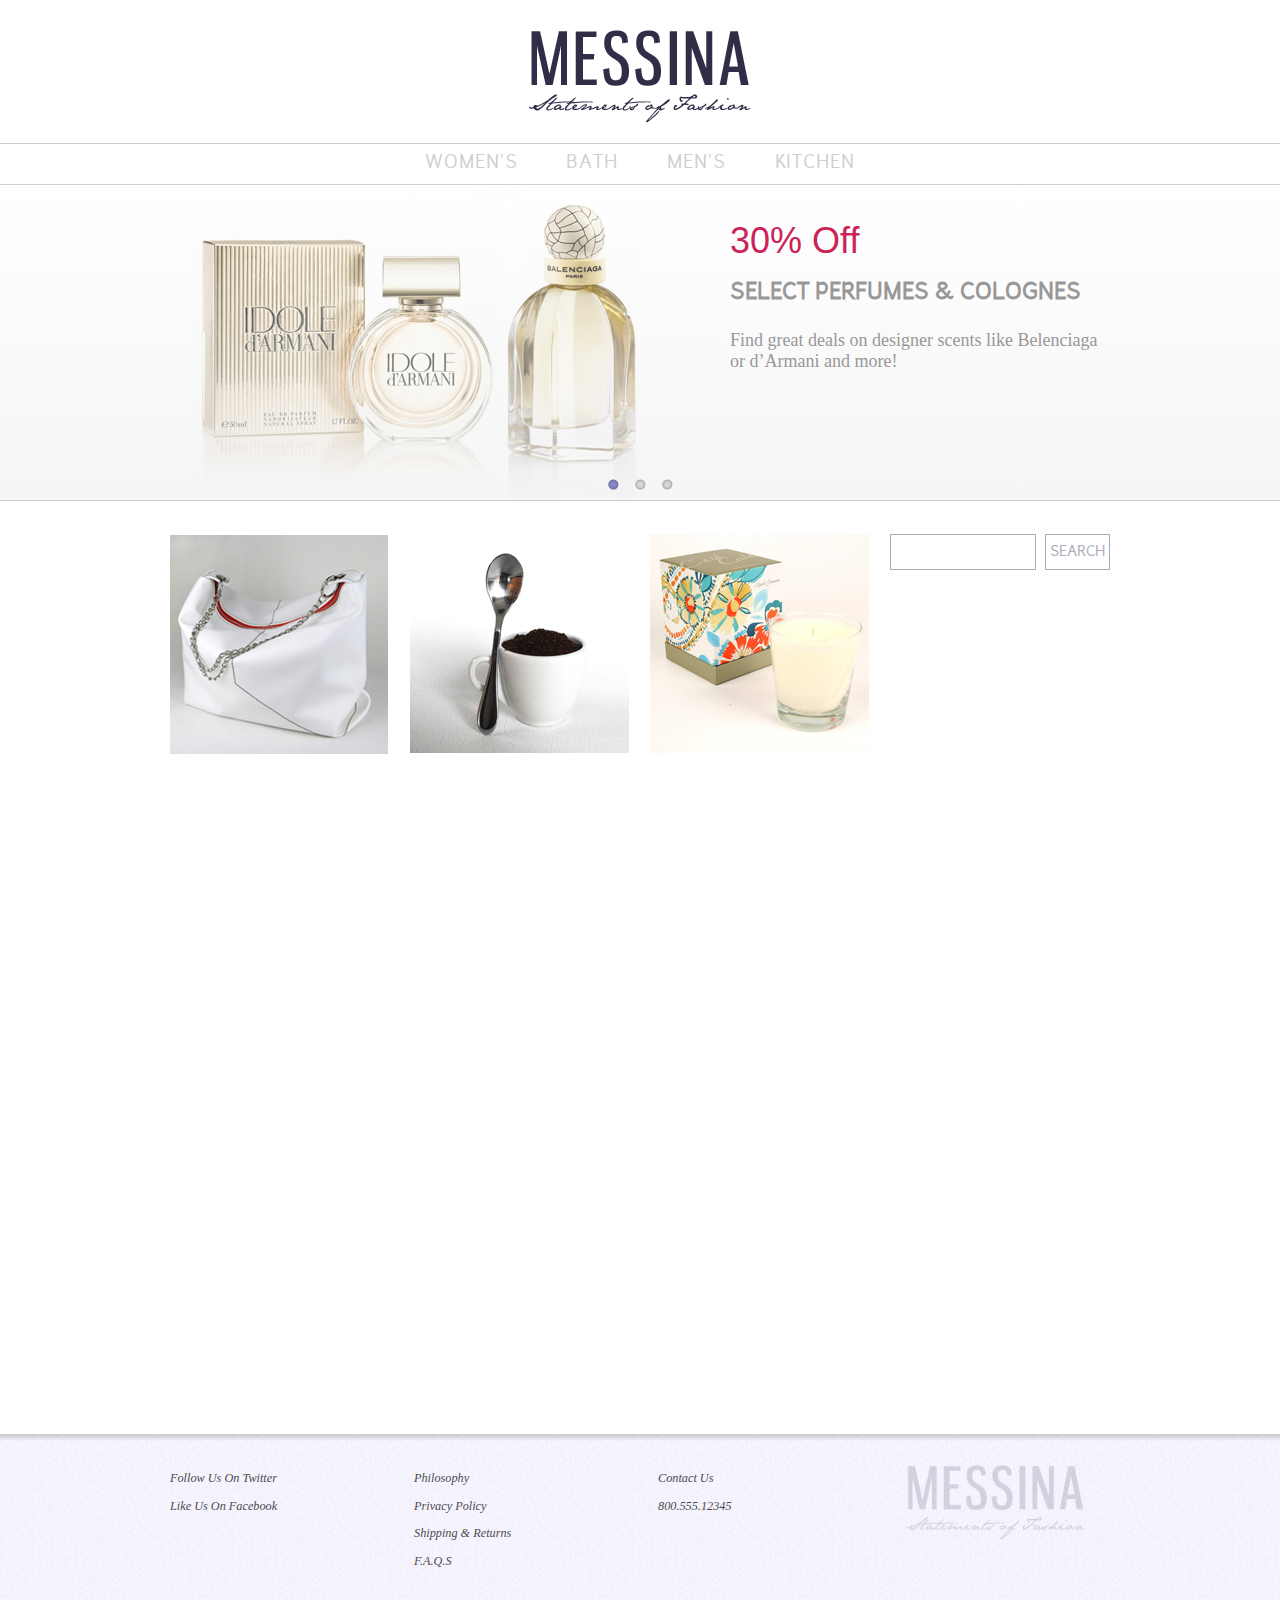
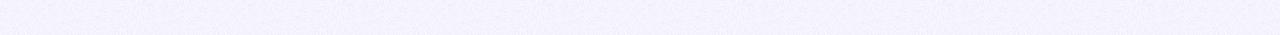
<file: index.html>
<!DOCTYPE HTML>
<html>
<head>
	<title>About Messina</title>

	<!-- main stylesheet -->
	<link rel="stylesheet" href="css/style.css" />

</head>

<body>

	<header id="main-header" class="container">
		<a id="logo-primary" href="/">
			<h1 class="hidden">Messina</h1>
			<p class="hidden">Statements of Fashion</p>
		</a>
	</header>
	<nav>
		<ul id="nav-primary" class="container">
			<li><a href="MESSINA_TEST">Women&rsquo;s</a></li>
			<li><a href="MESSINA_TEST">Bath</a></li>
			<li><a href="MESSINA_TEST">Men&rsquo;s</a></li>
			<li><a href="MESSINA_TEST">Kitchen</a></li>
		</ul>
	</nav>
	<div id="carousal">
		<div class="container">
			<ul>
				<li class="slide">
					<img src="img/slides/slide-01.png" alt="Select Perfumes &amp; Colognes" title="Select Perfumes &amp; Colognes" />
					<div class="slide-desc">
						<span>30% Off</span>
						<h2>select perfumes &amp; colognes</h2>
						<p>Find great deals on designer scents like Belenciaga or d&rsquo;Armani and more!</p>
					</div>
				</li>
				<li class="slide">
					<img src="img/slides/slide-02.png" alt="Luxurious Bamboo Towels" title="Luxurious Bamboo Towels" />
					<div class="slide-desc">
						<span>FREE Towels!</span>
						<h2>luxurious bamboo towels</h2>
						<p>Buy any two towels and get another towel of equal or lesser value for free!</p>
						<p>Or get 10% off when you purchase 2 or more complete towel sets!</p>
					</div>
				</li>
				<li class="slide">
					<img src="img/slides/slide-03.png" alt="Wine Glasses and Accessories" title="Wine Glasses and Accessories" />
					<div class="slide-desc">
						<span>25% off</span>
						<h2>wine glasses &amp; accessories</h2>
						<p>Celebrate the holidays in style this year with a new set of modern crystal wine glasses!</p>
						<p>Plus, receive a free bottle opener with the purchase of 3 or more glasses!</p>
					</div>
				</li>
			</ul>
		</div>
	</div>
	<div id="pagination">
		<ul class="container">
		</ul>
	</div>
		
	<div id="page" class="container">
		<div id="sidebar">
			<form id="search">
				<input type="text" name="search" />
				<input type="submit" value="Search"/>
			</form>
		</div><!-- #sidebar-->
		<div id="content">
			<ol id="product-list">
				<li class="product-item">
					<a href="MESSINA_TEST">
						<h2 class="item-name">bags</h2>
						<img src="img/list/home-bags.png" alt="Bags" />	
					</a>
				</li>
				<li class="product-item">
					<a href="MESSINA_TEST">
						<h2 class="item-name">all things coffee</h2>
						<img src="img/list/home-coffee.png" alt="All Things Coffee"/>
					</a>
				</li>
				<li class="product-item">
					<a href="MESSINA_TEST">
						<h2 class="item-name">smell goods</h2>
						<img src="img/list/home-misc.png" alt="Smell Goods"/>				
					</a>
				</li>
			</ol>
		</div><!-- #content-->	
	</div><!-- .container-->

	<footer id="main-footer">
		<div class="container">
			<ul role="navigation">
				<li><a href="MESSINA_TEST">Follow us on Twitter</a></li>
				<li><a href="MESSINA_TEST">Like us on Facebook</a></li>
			</ul>
			<ul role="navigation">
				<li><a href="MESSINA_TEST">Philosophy</a></li>
				<li><a href="MESSINA_TEST">Privacy Policy</a></li>
				<li><a href="MESSINA_TEST">Shipping &amp; Returns</a></li>
				<li><a href="MESSINA_TEST">F.A.Q.s</a></li>
			</ul>
			<ul role="navigation">
				<li><a href="MESSINA_TEST">Contact Us</a></li>
				<li><a href="tel:180055512345">800.555.12345</a></li>
			</ul>
			<a id="logo-secondary" href="#"><span class="hidden">Messina : Statements of Fashion</span></a>
		</div><!-- .container-->
	</footer>

	<script src="http://ajax.googleapis.com/ajax/libs/jquery/1.10.1/jquery.min.js"></script>

	<script>

			slideCount = $("#carousal ul").find('li').size();
			$("#carousal ul").css("width", slideCount*940);

			// generate pagination lis based on how many slides there are and add active class to first list item

			$(document).ready(function () {

				// generate pagination lis based on how many slides there are and add active class to first list item

				for (var i=0; i < slideCount; i++) {
					$("#pagination ul").append("<li><a href='#'></a></li>");
					$("#pagination li a:first").addClass("active"); 
				};

				// add click function to pagination anchor

				$("#pagination a").click(function (event) {

					event.preventDefault();

					var listPos = $(this).parents('li').index();
					var marginLeft =  listPos * 940;


					  $("#carousal ul").animate({
					    "margin-left": -marginLeft
					  }, 1200 );
					  $("#pagination a").removeClass("active");
					  $(this).addClass("active");

				})

			});














		// $(document).ready(function(){

		//     // Set the interval to be 5 seconds
		//     var t = setInterval(function(){
		//         $("#carousal ul").animate({marginLeft:-940},1000,function(){

		//             $(this).find("li:last").after($(this).find("li:first"));
		//             $(this).css({marginLeft:0});
		//         })
		//     },500);
		// });

	</script>

</body>

</html>
</file>
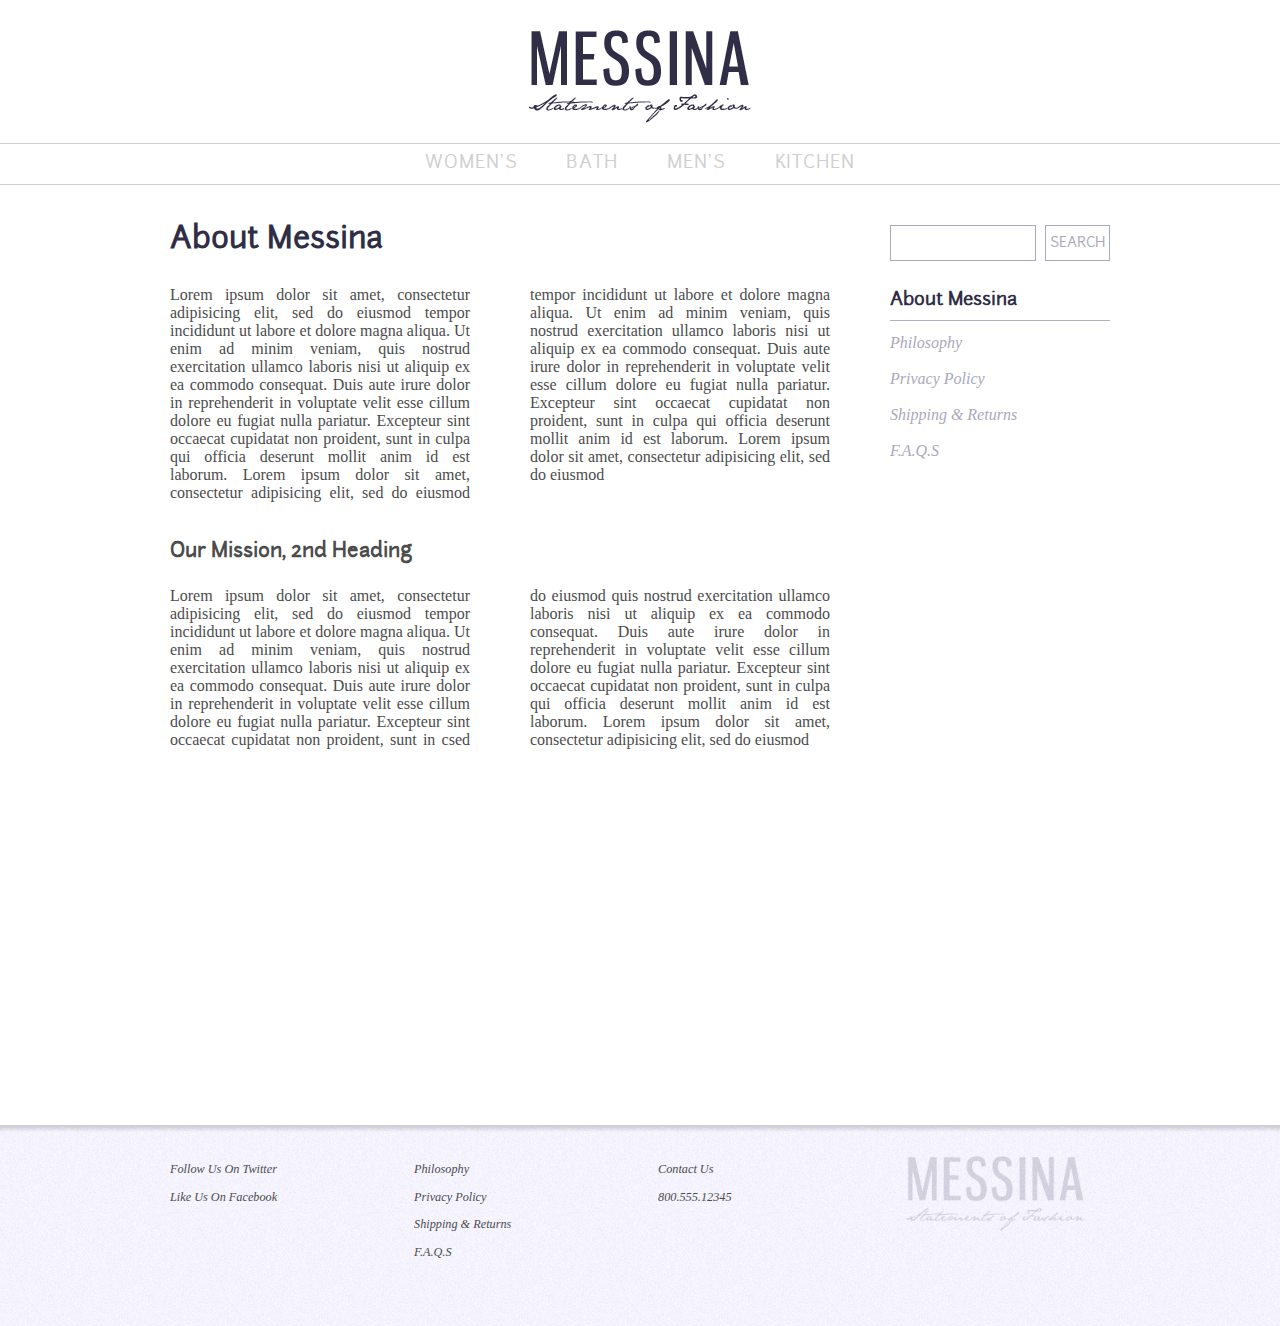
<file: about.html>
<!DOCTYPE HTML>
<html>
<head>
	<title>About Messina</title>

	<!-- main stylesheet -->
	<link rel="stylesheet" href="css/style.css" />

</head>

<body>

	<header id="main-header" class="container">
		<a id="logo-primary" href="/">
			<h1 class="hidden">Messina</h1>
			<p class="hidden">Statements of Fashion</p>
		</a>
	</header>
	<nav>
		<ul id="nav-primary" class="container">
			<li><a href="MESSINA_TEST">Women&rsquo;s</a></li>
			<li><a href="MESSINA_TEST">Bath</a></li>
			<li><a href="MESSINA_TEST">Men&rsquo;s</a></li>
			<li><a href="MESSINA_TEST">Kitchen</a></li>
		</ul>
	</nav>

	<div id="page" class="container">
		<div id="content" class="columned">
			<h2>About Messina</h2>
			<p>Lorem ipsum dolor sit amet, consectetur adipisicing elit, sed do eiusmod tempor incididunt ut labore et dolore magna aliqua. Ut enim ad minim veniam, quis nostrud exercitation ullamco laboris nisi ut aliquip ex ea commodo consequat. Duis aute irure dolor in reprehenderit in voluptate velit esse cillum dolore eu fugiat nulla pariatur. Excepteur sint occaecat cupidatat non proident, sunt in culpa qui officia deserunt mollit anim id est laborum. Lorem ipsum dolor sit amet, consectetur adipisicing elit, sed do eiusmod tempor incididunt ut labore et dolore magna aliqua. Ut enim ad minim veniam, quis nostrud exercitation ullamco laboris nisi ut aliquip ex ea commodo consequat. Duis aute irure dolor in reprehenderit in voluptate velit esse cillum dolore eu fugiat nulla pariatur. Excepteur sint occaecat cupidatat non proident, sunt in culpa qui officia deserunt mollit anim id est laborum. Lorem ipsum dolor sit amet, consectetur adipisicing elit, sed do eiusmod</p>
			<h3>Our Mission, 2nd Heading</h3>
			<p>Lorem ipsum dolor sit amet, consectetur adipisicing elit, sed do eiusmod tempor incididunt ut labore et dolore magna aliqua. Ut enim ad minim veniam, quis nostrud exercitation ullamco laboris nisi ut aliquip ex ea commodo consequat. Duis aute irure dolor in reprehenderit in voluptate velit esse cillum dolore eu fugiat nulla pariatur. Excepteur sint occaecat cupidatat non proident, sunt in csed do eiusmod quis nostrud exercitation ullamco laboris nisi ut aliquip ex ea commodo consequat. Duis aute irure dolor in reprehenderit in voluptate velit esse cillum dolore eu fugiat nulla pariatur. Excepteur sint occaecat cupidatat non proident, sunt in culpa qui officia deserunt mollit anim id est laborum. Lorem ipsum dolor sit amet, consectetur adipisicing elit, sed do eiusmod</p>
		</div><!-- #content-->
		<div id="sidebar">
			<form id="search">
				<input type="text" name="search" />
				<input type="submit" value="Search"/>
			</form>
			<h1 class="section-title">About Messina</h1>
			<ul role="navigation" id="nav-secondary">
				<li><a href="MESSINA_TEST">Philosophy</a></li>
				<li><a href="MESSINA_TEST">Privacy Policy</a></li>
				<li><a href="MESSINA_TEST">Shipping &amp; Returns</a></li>
				<li><a href="MESSINA_TEST">F.A.Q.s</a></li>
			</ul>
		</div><!-- #sidebar-->	
	</div><!-- .container-->

	<footer id="main-footer">
		<div class="container">
			<ul role="navigation">
				<li><a href="MESSINA_TEST">Follow us on Twitter</a></li>
				<li><a href="MESSINA_TEST">Like us on Facebook</a></li>
			</ul>
			<ul role="navigation">
				<li><a href="MESSINA_TEST">Philosophy</a></li>
				<li><a href="MESSINA_TEST">Privacy Policy</a></li>
				<li><a href="MESSINA_TEST">Shipping &amp; Returns</a></li>
				<li><a href="MESSINA_TEST">F.A.Q.s</a></li>
			</ul>
			<ul role="navigation">
				<li><a href="MESSINA_TEST">Contact Us</a></li>
				<li><a href="tel:180055512345">800.555.12345</a></li>
			</ul>
			<a id="logo-secondary" href="#"><span class="hidden">Messina : Statements of Fashion</span></a>
		</div><!-- .container-->
	</footer>

</body>

</html>
</file>
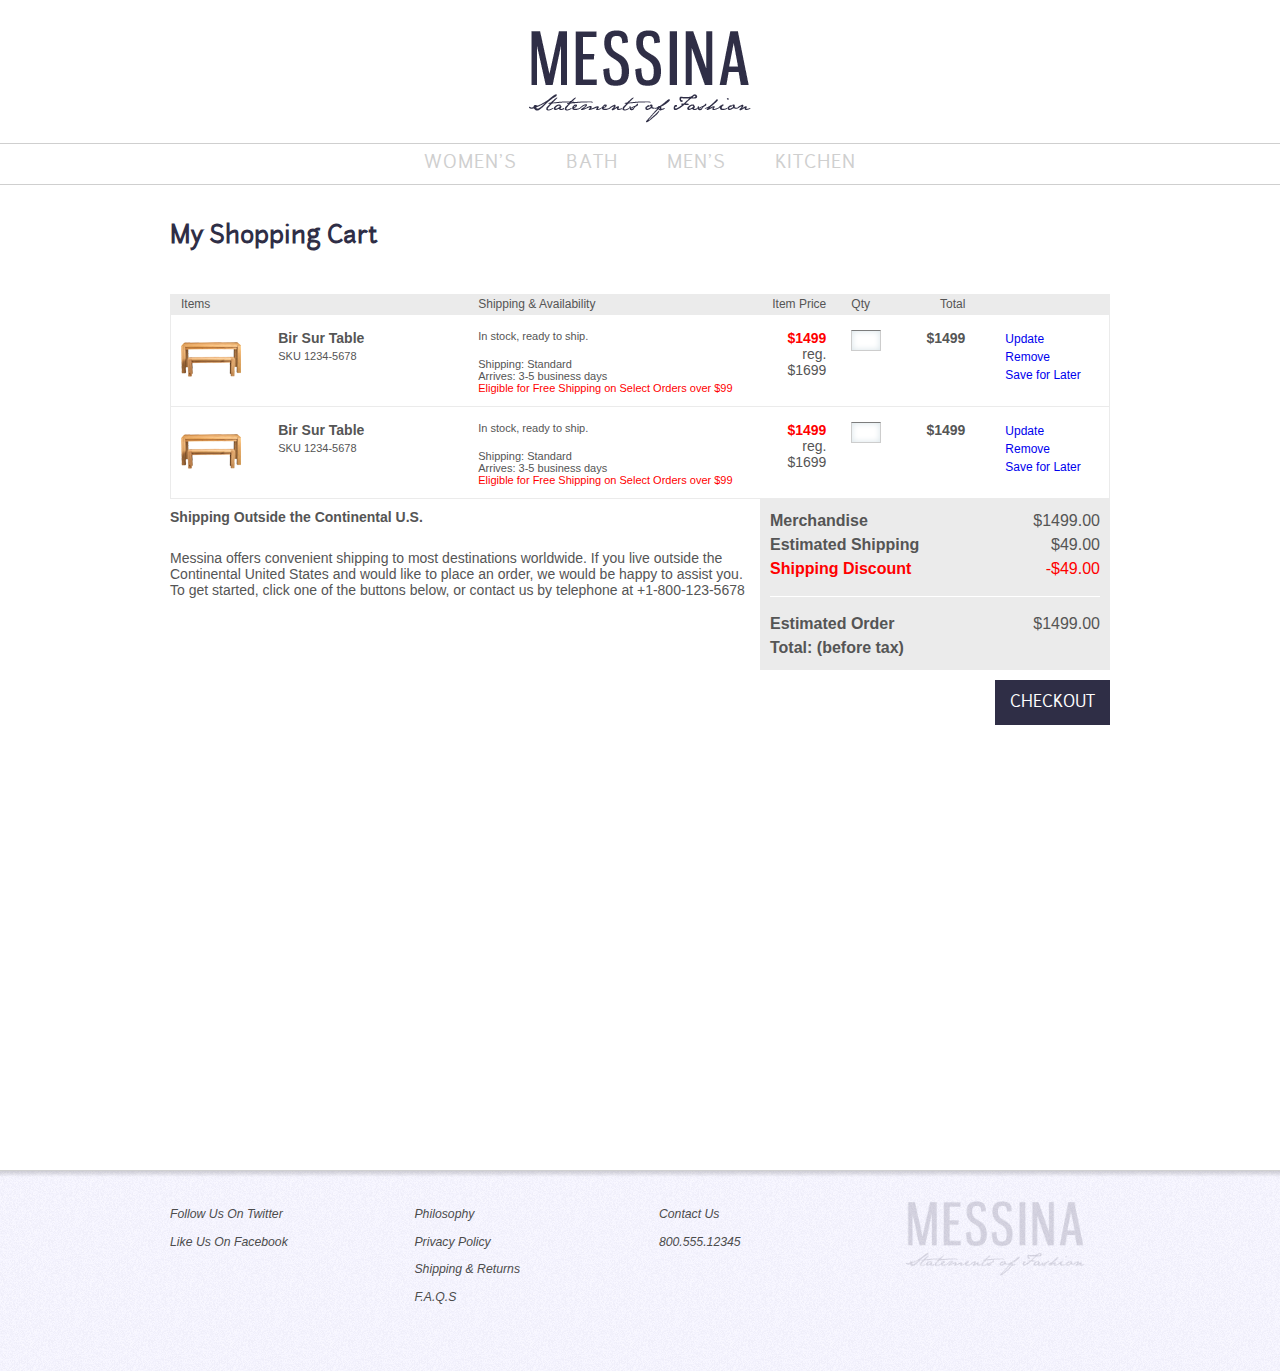
<file: cart-div.html>
<!DOCTYPE HTML>
<html>
<head>
	<title>About Messina</title>

	<!-- main stylesheet -->
	<link rel="stylesheet" href="css/style.css" />
	<link rel="stylesheet" href="css/cart-div.css" />

</head>

<body id="cart-page">

	<header id="main-header" class="container">
		<a id="logo-primary" href="/">
			<h1 class="hidden">Messina</h1>
			<p class="hidden">Statements of Fashion</p>
		</a>
	</header>
	<nav>
		<ul id="nav-primary" class="container">
			<li><a href="MESSINA_TEST">Women&rsquo;s</a></li>
			<li><a href="MESSINA_TEST">Bath</a></li>
			<li><a href="MESSINA_TEST">Men&rsquo;s</a></li>
			<li><a href="MESSINA_TEST">Kitchen</a></li>
		</ul>
	</nav>

	<div id="page" class="container">
		<h1 class="page-title">My Shopping Cart</h1>
		<div id="cart-review">
			<div id="cart-head" class="row">
				<div class="cart-item cell">Items</div>
				<div class="cart-item-status cell">Shipping &amp; Availability</div>
				<div class="cart-item-price cell center">Item Price</div>
				<div class="cart-item-quantity cell">Qty</div>
				<div class="cart-item-total cell right">Total</div>
				<div class="cart-item-options cell"><span>Options</span></div>
			</div>
			<div id="cart-body" class="row">
				<div class="cart-item cell">
					<div class="cart-item-name">
						<h2>Bir Sur Table</h2>
						<span>SKU 1234-5678</span>
					</div>
					<img src="img/thumb/table-big-sir-01.png" />
				</div>
				<div class="cart-item-status cell">
					<p>In stock, ready to ship.</p>
					<p>Shipping: Standard</p>
					<p>Arrives: 3-5 business days</p>
					<p class="special-offer">Eligible for Free Shipping on Select Orders over $99</p>
				</div>
				<div class="cart-item-price cell right">
					<p class="sale-price">$1499</p>
					<p>reg.<br />$1699</p>
				</div>
				<div class="cart-item-quantity cell">
					<input type="text" name="quantity">
				</div>
				<div class="cart-item-total cell right">
					<p>$1499</p>
				</div>
				<div class="cart-item-options cell">
					<ul>
						<li><a href="MESSINA_TEST">Update</a></li>
						<li><a href="MESSINA_TEST">Remove</a></li>
						<li><a href="MESSINA_TEST">Save for Later</a></li>
					</ul>
				</div>
			</div>
			<div id="cart-body" class="row">
				<div class="cart-item cell">
					<img src="img/thumb/table-big-sir-01.png" />
					<div class="cart-item-name">
						<h2>Bir Sur Table</h2>
						<span>SKU 1234-5678</span>
					</div>
				</div>
				<div class="cart-item-status cell">
					<p>In stock, ready to ship.</p>
					<p>Shipping: Standard</p>
					<p>Arrives: 3-5 business days</p>
					<p class="special-offer">Eligible for Free Shipping on Select Orders over $99</p>
				</div>
				<div class="cart-item-price cell right">
					<p class="sale-price">$1499</p>
					<p>reg.<br />$1699</p>
				</div>
				<div class="cart-item-quantity cell">
					<input type="text" name="quantity">
				</div>
				<div class="cart-item-total cell right">
					<p>$1499</p>
				</div>
				<div class="cart-item-options cell">
					<ul>
						<li><a href="MESSINA_TEST">Update</a></li>
						<li><a href="MESSINA_TEST">Remove</a></li>
						<li><a href="MESSINA_TEST">Save for Later</a></li>
					</ul>
				</div>
			</div>
		</div>
		<div id="cart-details">
			<dl id="cart-total">
				<dt><h2>Merchandise</h2></dt>
				<dd>$1499.00</dd>

				<dt><h2>Estimated Shipping</h2></dt>
				<dd>$49.00</dd>

				<dt class="special-offer"><h2>Shipping Discount</h2></dt>
				<dd class="special-offer">-$49.00</dd>

				<dt class="total-before-tax"><h2>Estimated Order Total: (before tax)</h2></dt>
				<dd class="total-before-tax">$1499.00</dd>
			</dl>
			<div id="cart-shipping">
				<h2>Shipping Outside the Continental U.S.</h2>
				<p>Messina offers convenient shipping to most destinations worldwide. If you live outside the Continental United States and would like to place an order, we would be happy to assist you. To get started, click one of the buttons below, or contact us by telephone at +1-800-123-5678</p>
			</div>
		</div>
		<form id="checkout">
			<input type="submit" value="Checkout" /> 
		</form>
	</div><!-- #page-->

	<footer id="main-footer">
		<div class="container">
			<ul role="navigation">
				<li><a href="MESSINA_TEST">Follow us on Twitter</a></li>
				<li><a href="MESSINA_TEST">Like us on Facebook</a></li>
			</ul>
			<ul role="navigation">
				<li><a href="MESSINA_TEST">Philosophy</a></li>
				<li><a href="MESSINA_TEST">Privacy Policy</a></li>
				<li><a href="MESSINA_TEST">Shipping &amp; Returns</a></li>
				<li><a href="MESSINA_TEST">F.A.Q.s</a></li>
			</ul>
			<ul role="navigation">
				<li><a href="MESSINA_TEST">Contact Us</a></li>
				<li><a href="tel:180055512345">800.555.12345</a></li>
			</ul>
			<a id="logo-secondary" href="#"><span class="hidden">Messina : Statements of Fashion</span></a>
		</div><!-- .container-->
	</footer>

</body>

</html>
</file>
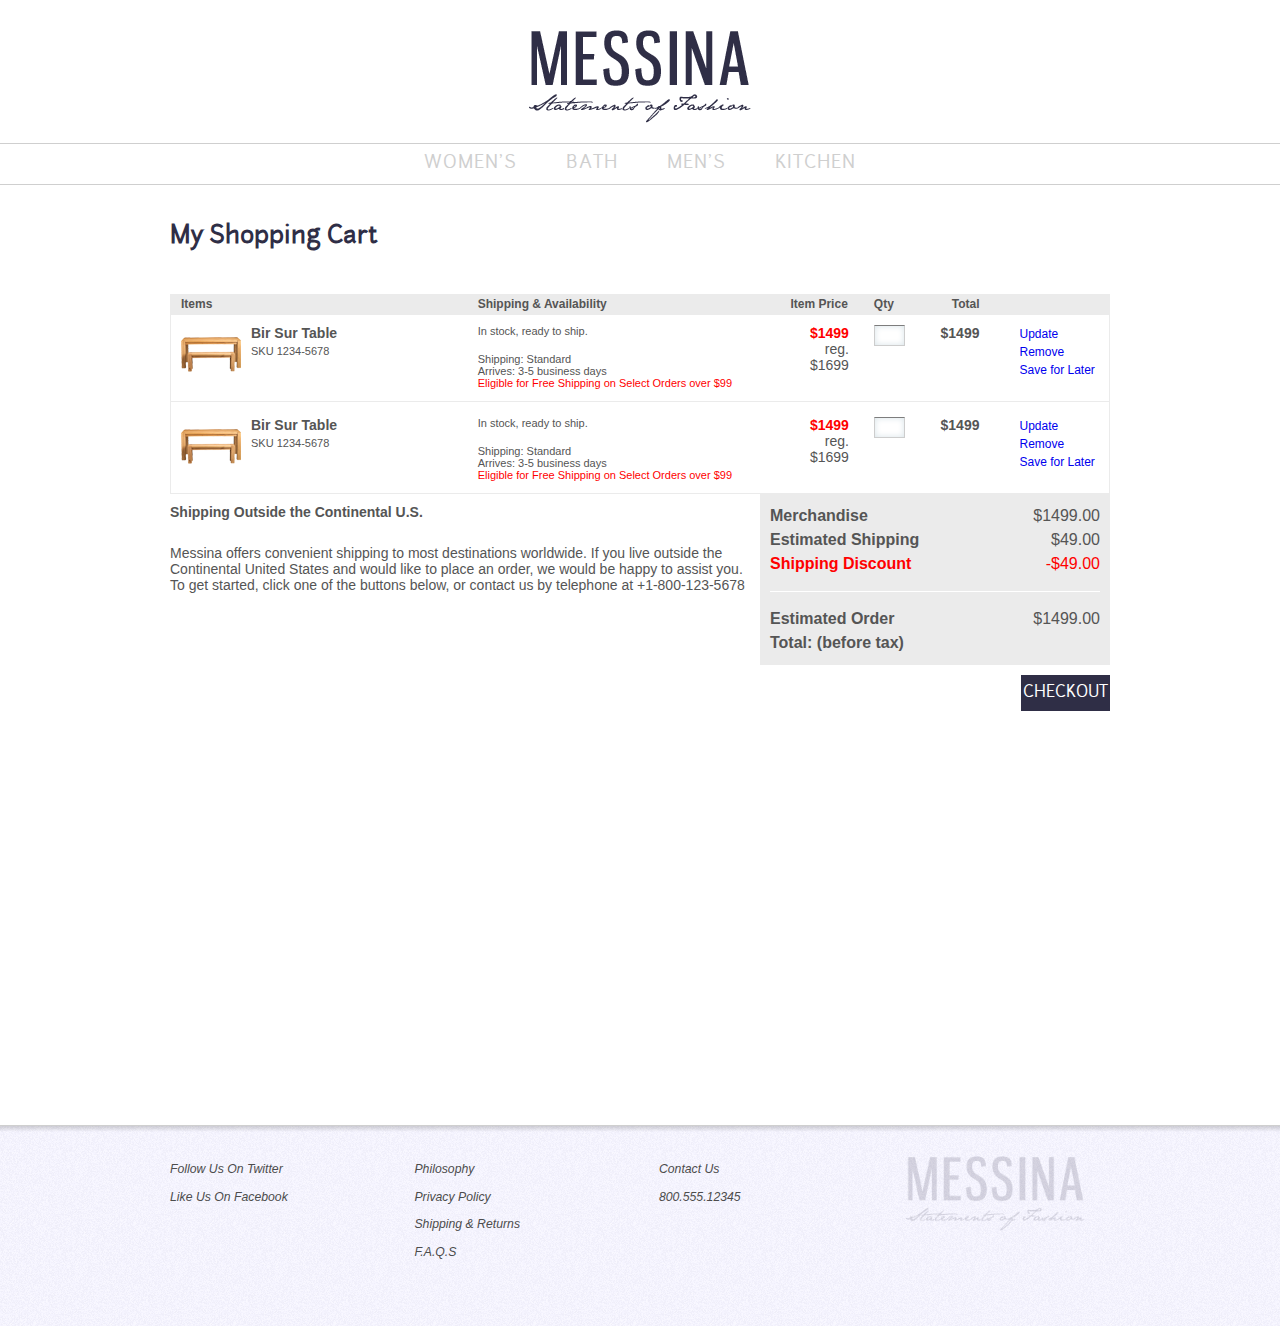
<file: cart-table.html>
<!DOCTYPE HTML>
<html>
<head>
	<title>About Messina</title>

	<!-- main stylesheet -->
	<link rel="stylesheet" href="css/style.css" />
	<link rel="stylesheet" href="css/cart-table.css" />

</head>

<body id="cart">

	<header id="main-header" class="container">
		<a id="logo-primary" href="/">
			<h1 class="hidden">Messina</h1>
			<p class="hidden">Statements of Fashion</p>
		</a>
	</header>
	<nav>
		<ul id="nav-primary" class="container">
			<li><a href="MESSINA_TEST">Women&rsquo;s</a></li>
			<li><a href="MESSINA_TEST">Bath</a></li>
			<li><a href="MESSINA_TEST">Men&rsquo;s</a></li>
			<li><a href="MESSINA_TEST">Kitchen</a></li>
		</ul>
	</nav>

	<div id="page" class="container">
		<h1 class="page-title">My Shopping Cart</h1>
		<table id="cart-review" cellpadding="0" cellspacing="0">
			<thead id="table-head">
				<th>Items</th>
				<th>Shipping &amp; Availability</th>
				<th class="center">Item Price</th>
				<th>Qty</th>
				<th class="right">Total</th>
				<th><span class="hidden">Options</span></th>
			</thead>
			<tr>
				<td class="cart-item">
					<img src="img/thumb/table-big-sir-01.png" />
					<div class="cart-item-name">
						<h2>Bir Sur Table</h2>
						<span>SKU 1234-5678</span>
				</td>
				<td class="cart-item-status">
					<p>In stock, ready to ship.</p>
					<p>Shipping: Standard</p>
					<p>Arrives: 3-5 business days</p>
					<p class="special-offer">Eligible for Free Shipping on Select Orders over $99</p>
				</td>
				<td class="cart-item-price right">
					<p class="sale-price">$1499</p>
					<p>reg.<br />$1699</p>
				</td>
				<td class="cart-item-quantity">
					<input type="text" name="quantity">
				</td>
				<td class="cart-item-total">
					<p>$1499</p>
				</td>
				<td class="cart-item-options">
					<ul>
					<li><a href="MESSINA_TEST">Update</a></li>
					<li><a href="MESSINA_TEST">Remove</a></li>
					<li><a href="MESSINA_TEST">Save for Later</a></li>
					</ul>
				</td>
			</tr>
			<tr>
				<td class="cart-item">
					<img src="img/thumb/table-big-sir-01.png" />
					<div class="cart-item-name">
						<h2>Bir Sur Table</h2>
						<span>SKU 1234-5678</span>
					</div>
				</td>
				<td class="cart-item-status">
					<p>In stock, ready to ship.</p>
					<p>Shipping: Standard</p>
					<p>Arrives: 3-5 business days</p>
					<p class="special-offer">Eligible for Free Shipping on Select Orders over $99</p>
				</td>
				<td class="cart-item-price right">
					<p class="sale-price">$1499</p>
					<p>reg.<br />$1699</p>
				</td>
				<td class="cart-item-quantity">
					<input type="text" name="quantity">
				</td>
				<td class="cart-item-total">
					<p>$1499</p>
				</td>
				<td class="cart-item-options">
					<ul>
						<li><a href="MESSINA_TEST">Update</a></li>
						<li><a href="MESSINA_TEST">Remove</a></li>
						<li><a href="MESSINA_TEST">Save for Later</a></li>
					</ul>
				</td>
			</tr>
		</table>
		<div id="cart-details">
			<div id="cart-shipping">
				<h2>Shipping Outside the Continental U.S.</h2>
				<p>Messina offers convenient shipping to most destinations worldwide. If you live outside the Continental United States and would like to place an order, we would be happy to assist you. To get started, click one of the buttons below, or contact us by telephone at +1-800-123-5678</p>
			</div>
			<dl id="cart-total">
				<dt>Merchandise</dt>
				<dd>$1499.00</dd>

				<dt>Estimated Shipping</dt>
				<dd>$49.00</dd>

				<dt class="special-offer">Shipping Discount</dt>
				<dd class="special-offer">-$49.00</dd>

				<dt class="total-before-tax">Estimated Order Total: (before tax)</dt>
				<dd class="total-before-tax">$1499.00</dd>
			</dl>
		</div>
		<form id="checkout">
			<input type="submit" value="Checkout" /> 
		</form>
	</div><!-- .container-->

	<footer id="main-footer">
		<div class="container">
			<ul role="navigation">
				<li><a href="MESSINA_TEST">Follow us on Twitter</a></li>
				<li><a href="MESSINA_TEST">Like us on Facebook</a></li>
			</ul>
			<ul role="navigation">
				<li><a href="MESSINA_TEST">Philosophy</a></li>
				<li><a href="MESSINA_TEST">Privacy Policy</a></li>
				<li><a href="MESSINA_TEST">Shipping &amp; Returns</a></li>
				<li><a href="MESSINA_TEST">F.A.Q.s</a></li>
			</ul>
			<ul role="navigation">
				<li><a href="MESSINA_TEST">Contact Us</a></li>
				<li><a href="tel:180055512345">800.555.12345</a></li>
			</ul>
			<a id="logo-secondary" href="#"><span class="hidden">Messina : Statements of Fashion</span></a>
		</div><!-- .container-->
	</footer>
	
</body>

</html>
</file>
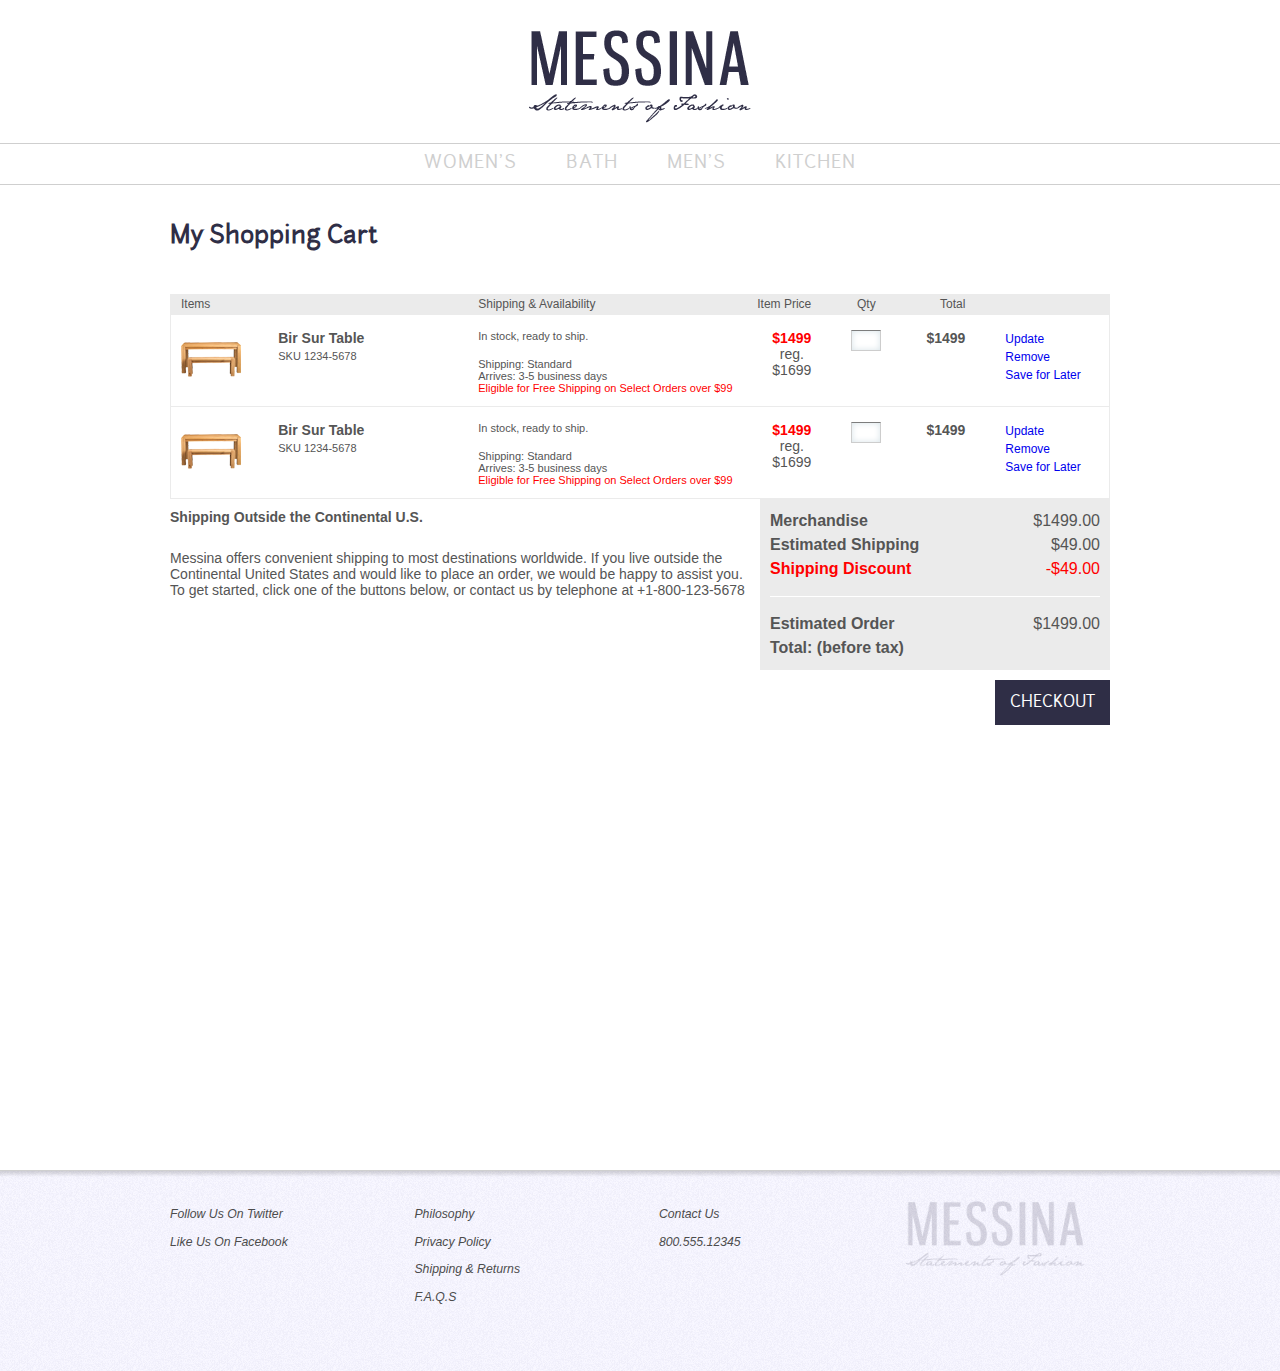
<file: cart.html>
<!DOCTYPE HTML>
<html>
<head>
	<title>About Messina</title>

	<!-- main stylesheet -->
	<link rel="stylesheet" href="css/style.css" />
	<link rel="stylesheet" href="css/cart.css" />

</head>

<body id="cart-page">

	<header id="main-header" class="container">
		<a id="logo-primary" href="/">
			<h1 class="hidden">Messina</h1>
			<p class="hidden">Statements of Fashion</p>
		</a>
	</header>
	<nav>
		<ul id="nav-primary" class="container">
			<li><a href="MESSINA_TEST">Women&rsquo;s</a></li>
			<li><a href="MESSINA_TEST">Bath</a></li>
			<li><a href="MESSINA_TEST">Men&rsquo;s</a></li>
			<li><a href="MESSINA_TEST">Kitchen</a></li>
		</ul>
	</nav>

	<div id="page" class="container">
		<h1 class="page-title">My Shopping Cart</h1>
		<form>
			<div id="cart-review">
				<div id="cart-head" class="row">
					<div class="cart-item cell">Items</div>
					<div class="cart-item-status cell">Shipping &amp; Availability</div>
					<div class="cart-item-price cell">Item Price</div>
					<div class="cart-item-quantity cell">Qty</div>
					<div class="cart-item-total cell">Total</div>
					<div class="cart-item-options cell"><span>Options</span></div>
				</div>
				<div class="cart-entry row">
					<div class="cart-item cell">
						<div class="cart-item-name">
							<h2>Bir Sur Table</h2>
							<span>SKU 1234-5678</span>
						</div>
						<img src="img/thumb/table-big-sir-01.png" />
					</div>
					<div class="cart-item-status cell">
						<p>In stock, ready to ship.</p>
						<p>Shipping: Standard</p>
						<p>Arrives: 3-5 business days</p>
						<p class="special-offer">Eligible for Free Shipping on Select Orders over $99</p>
					</div>
					<div class="cart-item-price cell right">
						<p class="sale-price">$1499</p>
						<p>reg.<br />$1699</p>
					</div>
					<div class="cart-item-quantity cell">
						<input type="text" name="quantity">
					</div>
					<div class="cart-item-total cell right">
						<p>$1499</p>
					</div>
					<div class="cart-item-options cell">
						<ul>
							<li><a href="MESSINA_TEST">Update</a></li>
							<li><a href="MESSINA_TEST">Remove</a></li>
							<li><a href="MESSINA_TEST">Save for Later</a></li>
						</ul>
					</div>
				</div>
				<div class="cart-entry row">
					<div class="cart-item cell">
						<div class="cart-item-name">
							<h2>Bir Sur Table</h2>
							<span>SKU 1234-5678</span>
						</div>
						<img src="img/thumb/table-big-sir-01.png" />
					</div>
					<div class="cart-item-status cell">
						<p>In stock, ready to ship.</p>
						<p>Shipping: Standard</p>
						<p>Arrives: 3-5 business days</p>
						<p class="special-offer">Eligible for Free Shipping on Select Orders over $99</p>
					</div>
					<div class="cart-item-price cell right">
						<p class="sale-price">$1499</p>
						<p>reg.<br />$1699</p>
					</div>
					<div class="cart-item-quantity cell">
						<input type="text" name="quantity">
					</div>
					<div class="cart-item-total cell right">
						<p>$1499</p>
					</div>
					<div class="cart-item-options cell">
						<ul>
							<li><a href="MESSINA_TEST">Update</a></li>
							<li><a href="MESSINA_TEST">Remove</a></li>
							<li><a href="MESSINA_TEST">Save for Later</a></li>
						</ul>
					</div>
				</div>
			</div>
			<div id="cart-details">
				<dl id="cart-total">
					<dt><h2>Merchandise</h2></dt>
					<dd>$1499.00</dd>

					<dt><h2>Estimated Shipping</h2></dt>
					<dd>$49.00</dd>

					<dt class="special-offer"><h2>Shipping Discount</h2></dt>
					<dd class="special-offer">-$49.00</dd>

					<dt class="total-before-tax"><h2>Estimated Order Total: (before tax)</h2></dt>
					<dd class="total-before-tax">$1499.00</dd>
				</dl>
				<div id="cart-shipping">
					<h2>Shipping Outside the Continental U.S.</h2>
					<p>Messina offers convenient shipping to most destinations worldwide. If you live outside the Continental United States and would like to place an order, we would be happy to assist you. To get started, click one of the buttons below, or contact us by telephone at +1-800-123-5678</p>
				</div>
			</div>
			<input type="submit" id="checkout" value="Checkout" /> 
		</form>
	</div><!-- #page-->

	<footer id="main-footer">
		<div class="container">
			<ul role="navigation">
				<li><a href="MESSINA_TEST">Follow us on Twitter</a></li>
				<li><a href="MESSINA_TEST">Like us on Facebook</a></li>
			</ul>
			<ul role="navigation">
				<li><a href="MESSINA_TEST">Philosophy</a></li>
				<li><a href="MESSINA_TEST">Privacy Policy</a></li>
				<li><a href="MESSINA_TEST">Shipping &amp; Returns</a></li>
				<li><a href="MESSINA_TEST">F.A.Q.s</a></li>
			</ul>
			<ul role="navigation">
				<li><a href="MESSINA_TEST">Contact Us</a></li>
				<li><a href="tel:180055512345">800.555.12345</a></li>
			</ul>
			<a id="logo-secondary" href="#"><span class="hidden">Messina : Statements of Fashion</span></a>
		</div><!-- .container-->
	</footer>

</body>

</html>
</file>
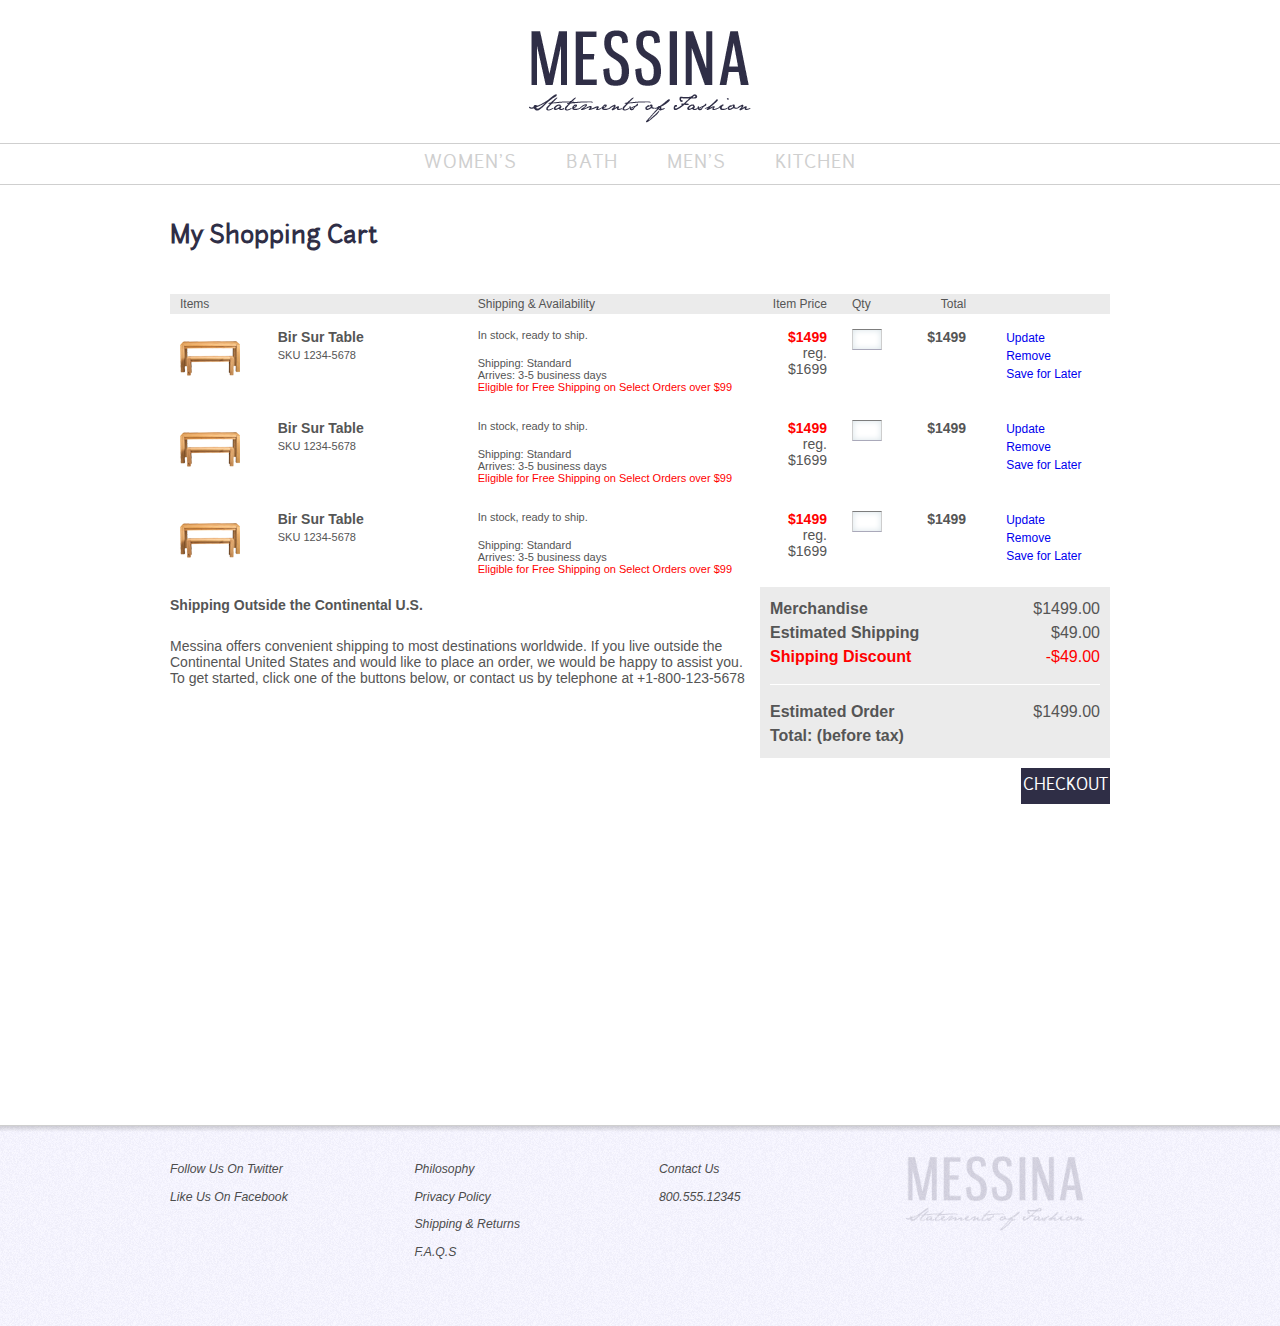
<file: cart2.html>
<!DOCTYPE HTML>
<html>
<head>
	<title>About Messina</title>

	<!-- main stylesheet -->
	<link rel="stylesheet" href="css/style.css" />
	<link rel="stylesheet" href="css/cart2.css" />

</head>

<body id="cart-page">

	<header id="main-header" class="container">
		<a id="logo-primary" href="/">
			<h1 class="hidden">Messina</h1>
			<p class="hidden">Statements of Fashion</p>
		</a>
	</header>
	<nav>
		<ul id="nav-primary" class="container">
			<li><a href="MESSINA_TEST">Women&rsquo;s</a></li>
			<li><a href="MESSINA_TEST">Bath</a></li>
			<li><a href="MESSINA_TEST">Men&rsquo;s</a></li>
			<li><a href="MESSINA_TEST">Kitchen</a></li>
		</ul>
	</nav>

	<div id="page" class="container">
		<h1 class="page-title">My Shopping Cart</h1>
		<div id="cart-review">
			<div id="cart-head" class="row">
				<div class="cart-item cell">Items</div>
				<div class="cart-item-status cell">Shipping &amp; Availability</div>
				<div class="cart-item-price cell center">Item Price</div>
				<div class="cart-item-quantity cell">Qty</div>
				<div class="cart-item-total cell right">Total</div>
				<div class="cart-item-options cell"><span>Options</span></div>
			</div>
			<div id="cart-body" class="row">
				<div class="cart-item cell">
					<img src="img/thumb/table-big-sir-01.png" />
					<div class="cart-item-name">
						<h2>Bir Sur Table</h2>
						<span>SKU 1234-5678</span>
					</div>
				</div>
				<div class="cart-item-status cell">
					<p>In stock, ready to ship.</p>
					<p>Shipping: Standard</p>
					<p>Arrives: 3-5 business days</p>
					<p class="special-offer">Eligible for Free Shipping on Select Orders over $99</p>
				</div>
				<div class="cart-item-price cell right">
					<p class="sale-price">$1499</p>
					<p>reg.<br />$1699</p>
				</div>
				<div class="cart-item-quantity cell">
					<input type="text" name="quantity">
				</div>
				<div class="cart-item-total cell right">
					<p>$1499</p>
				</div>
				<div class="cart-item-options cell">
					<ul>
						<li><a href="MESSINA_TEST">Update</a></li>
						<li><a href="MESSINA_TEST">Remove</a></li>
						<li><a href="MESSINA_TEST">Save for Later</a></li>
					</ul>
				</div>
			</div>
			<div id="cart-body" class="row">
				<div class="cart-item cell">
					<img src="img/thumb/table-big-sir-01.png" />
					<div class="cart-item-name">
						<h2>Bir Sur Table</h2>
						<span>SKU 1234-5678</span>
					</div>
				</div>
				<div class="cart-item-status cell">
					<p>In stock, ready to ship.</p>
					<p>Shipping: Standard</p>
					<p>Arrives: 3-5 business days</p>
					<p class="special-offer">Eligible for Free Shipping on Select Orders over $99</p>
				</div>
				<div class="cart-item-price cell right">
					<p class="sale-price">$1499</p>
					<p>reg.<br />$1699</p>
				</div>
				<div class="cart-item-quantity cell">
					<input type="text" name="quantity">
				</div>
				<div class="cart-item-total cell right">
					<p>$1499</p>
				</div>
				<div class="cart-item-options cell">
					<ul>
						<li><a href="MESSINA_TEST">Update</a></li>
						<li><a href="MESSINA_TEST">Remove</a></li>
						<li><a href="MESSINA_TEST">Save for Later</a></li>
					</ul>
				</div>
			</div>
			<div id="cart-body" class="row">
				<div class="cart-item cell">
					<img src="img/thumb/table-big-sir-01.png" />
					<div class="cart-item-name">
						<h2>Bir Sur Table</h2>
						<span>SKU 1234-5678</span>
					</div>
				</div>
				<div class="cart-item-status cell">
					<p>In stock, ready to ship.</p>
					<p>Shipping: Standard</p>
					<p>Arrives: 3-5 business days</p>
					<p class="special-offer">Eligible for Free Shipping on Select Orders over $99</p>
				</div>
				<div class="cart-item-price cell right">
					<p class="sale-price">$1499</p>
					<p>reg.<br />$1699</p>
				</div>
				<div class="cart-item-quantity cell">
					<input type="text" name="quantity">
				</div>
				<div class="cart-item-total cell right">
					<p>$1499</p>
				</div>
				<div class="cart-item-options cell">
					<ul>
						<li><a href="MESSINA_TEST">Update</a></li>
						<li><a href="MESSINA_TEST">Remove</a></li>
						<li><a href="MESSINA_TEST">Save for Later</a></li>
					</ul>
				</div>
			</div>
		</div>
		<div id="cart-details">
			<div id="cart-shipping">
				<h2>Shipping Outside the Continental U.S.</h2>
				<p>Messina offers convenient shipping to most destinations worldwide. If you live outside the Continental United States and would like to place an order, we would be happy to assist you. To get started, click one of the buttons below, or contact us by telephone at +1-800-123-5678</p>
			</div>
			<dl id="cart-total">
				<dt>Merchandise</dt>
				<dd>$1499.00</dd>

				<dt>Estimated Shipping</dt>
				<dd>$49.00</dd>

				<dt class="special-offer">Shipping Discount</dt>
				<dd class="special-offer">-$49.00</dd>

				<dt class="total-before-tax">Estimated Order Total: (before tax)</dt>
				<dd class="total-before-tax">$1499.00</dd>
			</dl>
		</div>
		<form id="checkout">
			<input type="submit" value="Checkout" /> 
		</form>
	</div><!-- #page-->

	<footer id="main-footer">
		<div class="container">
			<ul role="navigation">
				<li><a href="MESSINA_TEST">Follow us on Twitter</a></li>
				<li><a href="MESSINA_TEST">Like us on Facebook</a></li>
			</ul>
			<ul role="navigation">
				<li><a href="MESSINA_TEST">Philosophy</a></li>
				<li><a href="MESSINA_TEST">Privacy Policy</a></li>
				<li><a href="MESSINA_TEST">Shipping &amp; Returns</a></li>
				<li><a href="MESSINA_TEST">F.A.Q.s</a></li>
			</ul>
			<ul role="navigation">
				<li><a href="MESSINA_TEST">Contact Us</a></li>
				<li><a href="tel:180055512345">800.555.12345</a></li>
			</ul>
			<a id="logo-secondary" href="#"><span class="hidden">Messina : Statements of Fashion</span></a>
		</div><!-- .container-->
	</footer>

</body>

</html>
</file>
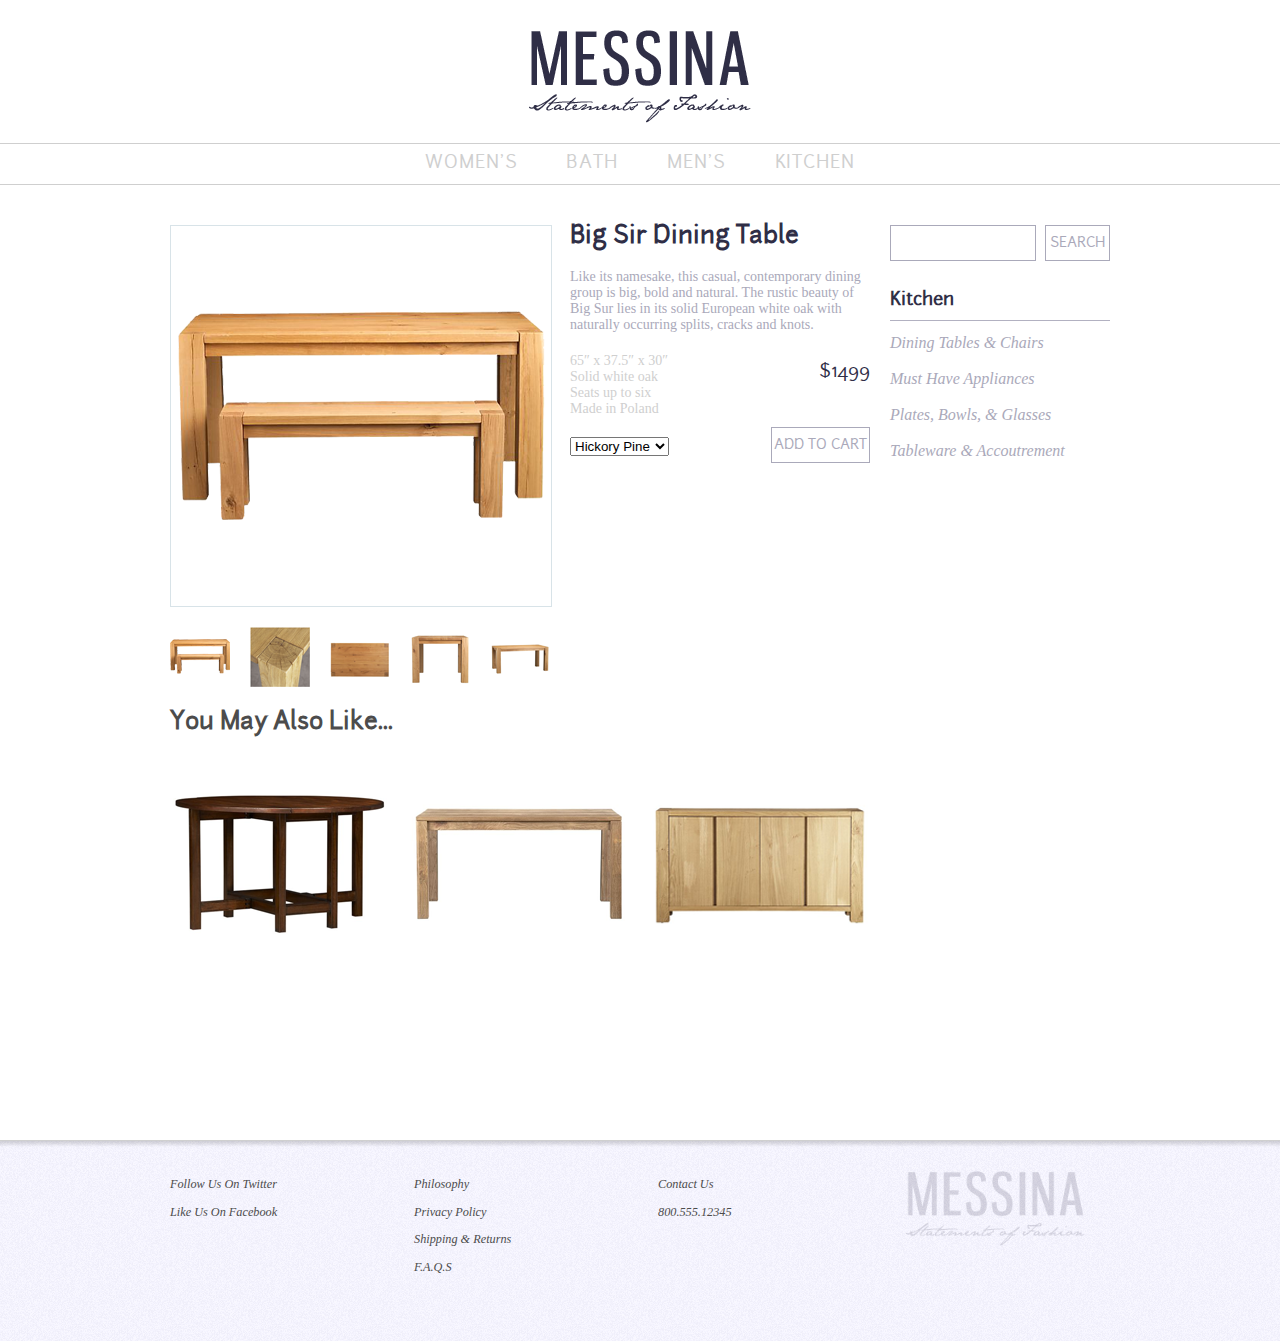
<file: detail.html>
<!DOCTYPE HTML>
<html>
<head>
	<title>About Messina</title>

	<!-- main stylesheet -->
	<link rel="stylesheet" href="css/style.css" />

</head>

<body id="detail">

	<header id="main-header" class="container">
		<a id="logo-primary" href="/">
			<h1 class="hidden">Messina</h1>
			<p class="hidden">Statements of Fashion</p>
		</a>
	</header>
	<nav>
		<ul id="nav-primary" class="container">
			<li><a href="MESSINA_TEST">Women&rsquo;s</a></li>
			<li><a href="MESSINA_TEST">Bath</a></li>
			<li><a href="MESSINA_TEST">Men&rsquo;s</a></li>
			<li><a href="MESSINA_TEST">Kitchen</a></li>
		</ul>
	</nav>

	<div id="page" class="container">
		<div id="content">
			<div id="product-detail">
				<h1 class="page-title">Big Sir Dining Table</h1>
				<p>Like its namesake, this casual, contemporary dining group is big, bold and natural. The rustic beauty of Big Sur lies in its solid European white oak with naturally occurring splits, cracks and knots.</p>
				<ul>
					<li>65&Prime; x 37.5&Prime; x 30&Prime;</li>
					<li>Solid white oak</li>
					<li>Seats up to six</li>
					<li>Made in Poland</li>
				</ul>
				<span>$1499</span>
				<form id="cart">
					<select>
						<option value="hickory-pine">Hickory Pine</option>
						<option value="red-maple">Red Maple</option>
						<option value="black-cherry">Black Cherry</option>
						<option value="pin-oak">Pin Oak</option>
					</select>
					<input type="submit" value="Add To Cart" /> 
				</form>
			</div>
			<div id="feature">
				<figure>
					<img src="img/figure/table-big-sir-01.png" alt="Big Sir Dining Table" title="Big Sir Dining Table" />
				</figure>
				<ul id="thumbnail">
					<li>
						<a href="img/figure/table-big-sir-01.png"><img src="img/thumb/table-big-sir-01.png" alt="Big Sir Dining Table" title="Big Sir Dining Table" /></a>
					</li>
					<li>
						<a href="img/figure/table-big-sir-02.png"><img src="img/thumb/table-big-sir-02.png" alt="Big Sir Dining Table" title="Big Sir Dining Table" /></a>
					</li>
					<li>
						<a href="img/figure/table-big-sir-03.png"><img src="img/thumb/table-big-sir-03.png" alt="Big Sir Dining Table" title="Big Sir Dining Table" /></a>
					</li>
					<li>
						<a href="img/figure/table-big-sir-04.png"><img src="img/thumb/table-big-sir-04.png" alt="Big Sir Dining Table" title="Big Sir Dining Table" /></a>
					</li>
					<li>
						<a href="img/figure/table-big-sir-05.png"><img src="img/thumb/table-big-sir-05.png" alt="Big Sir Dining Table" title="Big Sir Dining Table" /></a>
					</li>
				</ul>
			</div>
			<aside id="more-products">
			<h2>You May Also Like...</h2>
			<ol id="product-list">
				<li class="product-item">
					<a href="MESSINA_TEST">
						<h3 class="item-name">Arlington Table</h3>
						<p class="item-cost">$1499</p>
						<img src="img/list/table-arlington.png" alt="Arlington Table"/>		
					</a>
				</li>
				<li class="product-item">
					<a href="MESSINA_TEST">
						<h3 class="item-name">Pacifica Table</h3>
						<p class="item-cost">$1499</p>
						<img src="img/list/table-pacifica.png" alt="Pacifica Table"/>	
					</a>
				</li>
				<li class="product-item">
					<a href="MESSINA_TEST">
						<h3 class="item-name">Sideboard Table</h3>
						<p class="item-cost">$1499</p>
						<img src="img/list/table-sideboard.png" alt="Sideboard Table"/>	
					</a>
				</li>
			</ol>
			</aside>		
		</div><!-- #content-->
		<div id="sidebar">
			<form id="search">
				<input type="text" name="search" />
				<input type="submit" value="Search"/>
			</form>
			<h1 class="section-title">Kitchen</h1>
			<ul role="navigation" id="nav-secondary">
				<li><a href="MESSINA_TEST">dining tables &amp; chairs</a></li>
				<li><a href="MESSINA_TEST">must have appliances</a></li>
				<li><a href="MESSINA_TEST">plates, bowls, &amp; glasses</a></li>
				<li><a href="MESSINA_TEST">tableware &amp; accoutrement</a></li>
			</ul>
		</div><!-- #sidebar-->			
	</div><!-- .container-->
	<footer id="main-footer">
		<div class="container">
			<ul role="navigation">
				<li><a href="MESSINA_TEST">Follow us on Twitter</a></li>
				<li><a href="MESSINA_TEST">Like us on Facebook</a></li>
			</ul>
			<ul role="navigation">
				<li><a href="MESSINA_TEST">Philosophy</a></li>
				<li><a href="MESSINA_TEST">Privacy Policy</a></li>
				<li><a href="MESSINA_TEST">Shipping &amp; Returns</a></li>
				<li><a href="MESSINA_TEST">F.A.Q.s</a></li>
			</ul>
			<ul role="navigation">
				<li><a href="MESSINA_TEST">Contact Us</a></li>
				<li><a href="tel:180055512345">800.555.12345</a></li>
			</ul>
			<a id="logo-secondary" href="#"><span class="hidden">Messina : Statements of Fashion</span></a>
		</div><!-- .container-->
	</footer>

	<script src="//ajax.googleapis.com/ajax/libs/jquery/1.10.2/jquery.min.js"></script>

	<script>


	var $featureImage = $('#feature figure img');

		$('#thumbnail img').hover(
			function () {
				var imageSource = $(this).parents('a').attr('href');
				$featureImage.attr('src', imageSource);
			}
		);

		$("#thumbnail img").click(
		  function (event) {
		  event.preventDefault();
		   var imageSource = $(this).parents('a').attr('href');
		   $featureImage.attr('src', imageSource);
		  }
		);



	</script>

</body>

</html>
</file>
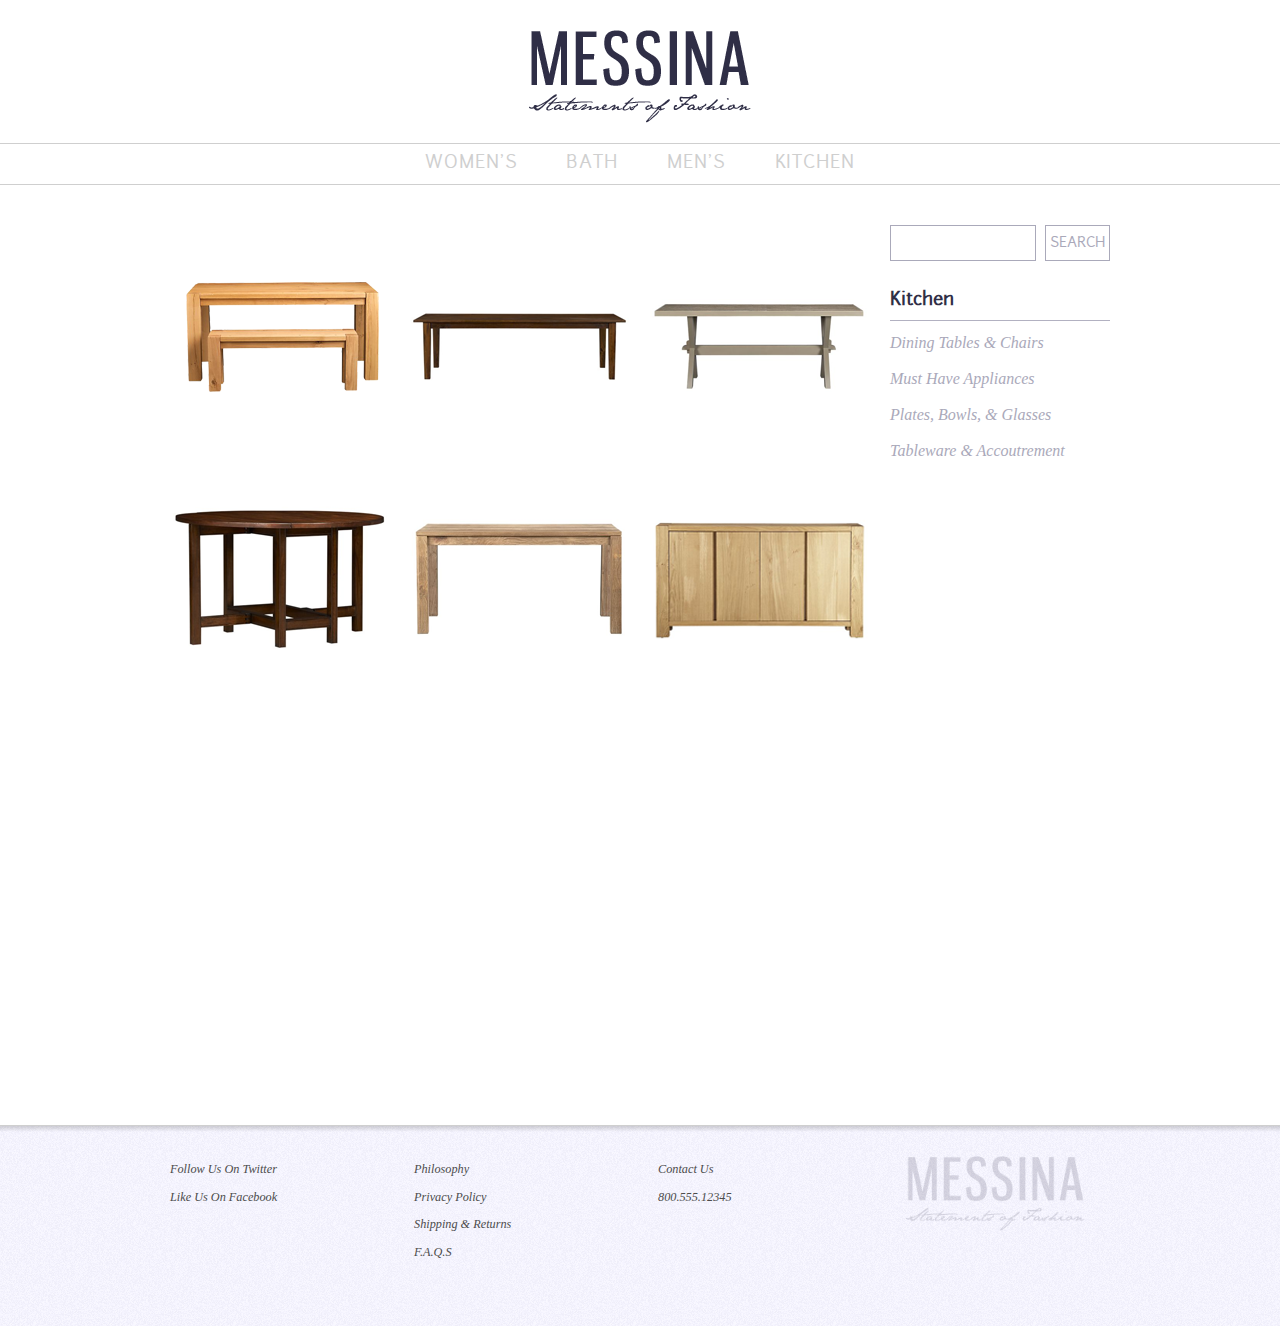
<file: list.html>
<!DOCTYPE HTML>
<html>
<head>
	<title>About Messina</title>

	<!-- main stylesheet -->
	<link rel="stylesheet" href="css/style.css" />

</head>

<body>

	<header id="main-header" class="container">
		<a id="logo-primary" href="/">
			<h1 class="hidden">Messina</h1>
			<p class="hidden">Statements of Fashion</p>
		</a>
	</header>
	<nav>
		<ul id="nav-primary" class="container">
			<li><a href="MESSINA_TEST">Women&rsquo;s</a></li>
			<li><a href="MESSINA_TEST">Bath</a></li>
			<li><a href="MESSINA_TEST">Men&rsquo;s</a></li>
			<li><a href="MESSINA_TEST">Kitchen</a></li>
		</ul>
	</nav>

	<div id="page" class="container">
		<div id="content">
			<ol id="product-list">
				<li class="product-item">
					<a href="MESSINA_TEST">
						<h2 class="item-name">Big Sur Dining Table</h2>
						<p class="item-cost">$1499</p>
						<img src="img/list/table-big-sir.png" alt="Big Sur Dining Table" />	
						<span class="quickview-btn">Quick View</span>
					</a>
				</li>
				<li class="product-item">
					<a href="MESSINA_TEST">
						<h2 class="item-name">Basque Honey Table</h2>
						<p class="item-cost">$1499</p>
						<img src="img/list/table-basque-honey.png" alt="Basque Honey Table"/>
						<span class="quickview-btn">Quick View</span>
					</a>
				</li>
				<li class="product-item">
					<a href="MESSINA_TEST">
						<h2 class="item-name">Cucina Table</h2>
						<p class="item-cost">$1499</p>
						<img src="img/list/table-cucina.png" alt="Cucina Table"/>		
						<span class="quickview-btn">Quick View</span>
					</a>
				</li>
				<li class="product-item">
					<a href="MESSINA_TEST">
						<h2 class="item-name">Arlington Table</h2>
						<p class="item-cost">$1499</p>
						<img src="img/list/table-arlington.png" alt="Arlington Table"/>		
						<span class="quickview-btn">Quick View</span>
					</a>
				</li>
				<li class="product-item">
					<a href="MESSINA_TEST">
						<h2 class="item-name">Pacifica Table</h2>
						<p class="item-cost">$1499</p>
						<img src="img/list/table-pacifica.png" alt="Pacifica Table"/>
						<span class="quickview-btn">Quick View</span>
					</a>
				</li>
				<li class="product-item">
					<a href="MESSINA_TEST">
						<h2 class="item-name">Sideboard Table</h2>
						<p class="item-cost">$1499</p>
						<img src="img/list/table-sideboard.png" alt="Sideboard Table"/>	
						<span class="quickview-btn">Quick View</span>
					</a>
				</li>
			</ol>
		</div><!-- #content-->
		<div id="sidebar">
			<form id="search">
				<input type="text" name="search" />
				<input type="submit" value="Search"/>
			</form>
			<h1 class="section-title">Kitchen</h1>
			<ul role="navigation" id="nav-secondary">
				<li><a href="MESSINA_TEST">dining tables &amp; chairs</a></li>
				<li><a href="MESSINA_TEST">must have appliances</a></li>
				<li><a href="MESSINA_TEST">plates, bowls, &amp; glasses</a></li>
				<li><a href="MESSINA_TEST">tableware &amp; accoutrement</a></li>
			</ul>
		</div><!-- #sidebar-->			
	</div><!-- .container-->

	<footer id="main-footer">
		<div class="container">
			<ul role="navigation">
				<li><a href="MESSINA_TEST">Follow us on Twitter</a></li>
				<li><a href="MESSINA_TEST">Like us on Facebook</a></li>
			</ul>
			<ul role="navigation">
				<li><a href="MESSINA_TEST">Philosophy</a></li>
				<li><a href="MESSINA_TEST">Privacy Policy</a></li>
				<li><a href="MESSINA_TEST">Shipping &amp; Returns</a></li>
				<li><a href="MESSINA_TEST">F.A.Q.s</a></li>
			</ul>
			<ul role="navigation">
				<li><a href="MESSINA_TEST">Contact Us</a></li>
				<li><a href="tel:180055512345">800.555.12345</a></li>
			</ul>
			<a id="logo-secondary" href="#"><span class="hidden">Messina : Statements of Fashion</span></a>
		</div><!-- .container-->
	</footer>

	<script id="template-quickview" type="text/template">
		<article id="quickview">
			<div id="zoom">
				<img src="img/quickview/table-big-sir-detail.png" alt="Big Sur Dining Table" />
			</div>
			<h1>Big Sur Dining Table</h1>
			<p>Like its namesake, this casual, contemporary dining group is big, bold and natural. The rustic beauty of Big Sur lies in its solid European white oak with naturally occurring splits, cracks and knots.</png>
			<ul>
				<li>65&Prime; x 37.5&Prime; x 30&Prime;</li>
				<li>Solid white oak</li>
				<li>Seats up to six</li>
				<li>Made in Poland</li>
			</ul>
			<form id="add-cart">
				<p>$1499</p>	
				<input type="submit" value="Add To Cart" /> 
			</form>
		</article>
	</script>

	<script src="http://ajax.googleapis.com/ajax/libs/jquery/1.10.1/jquery.min.js"></script>

	<script>

	var $quickview = $($('#template-quickview').html());

		$('.quickview-btn').click(function(event){

			event.preventDefault();
			var $item = $(this).parents('li').addClass('hover');				
			var position = $item.position();
			var left = position.left;

			$item.append($quickview);

			if(left>=480){

				$quickview.css('top', position.top).css('left', left-480).addClass('right');
				
			}else{

				$quickview.removeClass('right');
				$quickview.css('top', position.top).css('left', left+240);

			}

			$quickview.fadeIn(500);

			// return false;
		});//End Button Click

		$('.product-item').mouseleave(function () {
			$li = $(this);
			if ($li.hasClass('hover')) {
				

				$quickview = $li.find('#quickview')
				$quickview.fadeOut(500, function () {
					$li.removeClass('hover');
					$quickview.remove();
				});
			}
		});


	</script>

</body>

</html>
</file>
<file: css/style.css>
/* messina styles, authored by brittany ansay */

html, 
body {
	height:100%;
	background: transparent;
}

/* fonts */

@font-face {
	font-family: 'junctionRegular';
	src: url('../font/Junction-webfont.eot');
	src: url('../font/Junction-webfont.eot?#iefix') format('embedded-opentype'),
	     url('../font/Junction-webfont.woff') format('woff'),
	     url('../font/Junction-webfont.ttf') format('truetype');
	font-weight: normal;
	font-style: normal;
}

body {
	font-family: 'Georgia', serif;
	color: #4c4c4c;
	font-size: 16px;
	padding:0;
	margin:0;
}

h1, 
h2, 
h3, 
h4, 
h5, 
h6 {
	font-family: 'junctionRegular', Arial, sans-serif;
	margin: 0;
	padding: 0;
}

/* main header */

.section-title {
	font-family: 'junctionRegular';
	font-size: 112.5%;
	color: #2f2e46;
	margin-bottom: 10px;
}

.page-title {
	color:#2f2e46;
	font-size: 150%;
}

/* columned header */

.columned h2 {
	font-size: 187.5%;
	color: #2f2e46;
	margin: 0 auto 30px;
}

.columned h3 {
	font-size: 125%;
	color: #4c4c4c;
	margin: 0 auto 25px;
}

/* global styles */

a {
	text-decoration: none;
}

ol, ul {
	list-style-type: none;
	margin: 0;
	padding: 0;
}

p,
figure,
dl,
dt,
dd {
	margin: 0;
	padding: 0;
}



/* main wrapper */

.container {
	width: 940px; 
	position: relative; 
	margin: 0 auto;
}

/* header */

#main-header {
	margin: 30px auto 20px;
}

#logo-primary {
	background: url('../img/messina-logo.png');
	background-repeat: no-repeat;
	width: 222px;
	height: 93px;
	display: block;
	position: relative;
	margin: 0 auto;
}

/* primary navigation */
nav {
	border-bottom: solid 1px #cfcfcf;
	border-top: solid 1px #cfcfcf;
	text-align: center;
}

#nav-primary li {
	display: inline-block;
	margin-right: 45px;
}
#nav-primary li:last-of-type {
	margin-right: 0;
}

#nav-primary li a, 
#nav-primary li a:link, 
#nav-primary li a:visited {
	color:#cfcfcf;
	font-family: 'junctionRegular';
	font-size: 112.5%;
	letter-spacing: .05em;
	text-transform: uppercase;
	line-height: 40px;
	padding: 11px 0;
}

#nav-primary li a:active, 
#nav-primary li a:hover {
	color: black;
	border-top: solid 3px black;
}

/* secondary nav and main footer nav global styles */

#nav-secondary,
#main-footer li a {
	font-style: italic;
	text-transform: capitalize;
	line-height: 2.25em;
}

#nav-secondary a:hover:before,
#nav-secondary a:active:before,
#main-footer li a:hover:before,
#main-footer li a:active:before {
	content: '\00BB';
	position: absolute;	
}

/* page and clearfix */

#page {
	margin-top: 40px;
	height: auto;
	min-height: 100%;
}

#page:after,
#product-list:after,
#quickview:after,
#more-products,
#thumbnail:after,
#thumbnail ul:after,
#carousal ul:after,
.slide:after,
.cart-item:after,
#cart-details:after {
	display: table;
	clear: both;
	content:"";
}

/* sidebar div */

#sidebar {
	width: 220px;
	float: right;
}

#sidebar  #nav-secondary {
	margin-top: 5px;
}

#nav-secondary a {
	color: #aaa9ba;
}

#nav-secondary li:nth-of-type(1) {
	border-top: solid 1px #b2b1c1;
	padding-top: 4px;
}
#nav-secondary a:hover:before,
#nav-secondary a:active:before {
	margin-left: -12px;
}

/* search bar and add to cart */

#add-cart input[type=submit] {
	width: 120px;
	cursor: pointer;
}

#add-cart p {
	font-family: 'junctionRegular';
	font-size: 112.5%;
	text-align: center;
}

input {
	font-family: 'junctionRegular';
	font-size: 87.5%;
	color: #aaa9ba;
	border:1px solid #aaa9ba;
	margin: 0;
	padding: 2px;
	background: #fff;
}

input[type=submit] {	
	height: 36px;
	text-transform: uppercase;
	float: right;
}

#search {
	margin-bottom: 30px;
}

#search input[type=text] {
	width:140px;
	height: 30px;
	line-height: 30px;
}
#search input[type=submit] {
	width: 65px;
}

/* content */

#content {
	width: 700px;
	float: left;
	position: relative;
}

.columned p {
	-webkit-column-count: 2;
    -moz-column-count: 2;
    column-count: 2;
    -webkit-column-gap: 60px;
    -moz-column-gap: 60px;
    column-gap: 60px;
    text-align: justify;
    padding-right: 40px;
    margin: 0 auto 40px;
}
/* carousal */

#carousal {
	background: -moz-linear-gradient(top,  rgba(255,255,255,0) 0%, rgba(243,243,243,.8) 100%); /* FF3.6+ */
	background: -webkit-gradient(linear, left top, left bottom, color-stop(0%,rgba(255,255,255,1)), color-stop(100%,rgba(243,243,243,.8))); /* Chrome,Safari4+ */
	background: -webkit-linear-gradient(top,  rgba(255,255,255,0) 0%,rgba(243,243,243,.8) 100%); /* Chrome10+,Safari5.1+ */
	background: -o-linear-gradient(top,  rgba(255,255,255,0) 0%,rgba(243,243,243,.8) 100%); /* Opera 11.10+ */
	background: -ms-linear-gradient(top,  rgba(255,255,255,0) 0%,rgba(243,243,243,.8) 100%); /* IE10+ */
	background: linear-gradient(to bottom,  rgba(255,255,255,0) 0%,rgba(243,243,243,.8) 100%); /* W3C */
	border-bottom: solid 1px #cfcfcf;
	height: 315px;
	width: 100%;
}

#carousal .container {
	overflow: hidden;
}

.slide {
	float:left;
	width: 940px;
}

.slide img {
	float:left;
	z-index: -1;
	position: relative;
}

.slide-desc {
	padding-left: 10px;
	float:right;
	text-align: left;
	width:380px;
}

.slide p {
	margin-top: 25px;
	color:#989898;
	font-size: 87.5%;
}

.slide p:first-of-type {
	font-size: 112.5%;
}

.slide span {
	font-size: 225%;
	font-family: 'Helvetica', sans-serif;
	color:#cb2457;
	margin-top: 35px;
	display: block;
}

.slide h2 {
	text-transform: uppercase;
	font-size: 137.5%;
	color:#989898;
	margin-top: 20px;
}
/* pagination */

#pagination {
	position: relative;
	margin-top: -25px;
}
#pagination ul {
	text-align: center;
}

#pagination li {
	display: inline-block;
	position: relative;
	margin: 0 auto;
	padding:0 8px;
}

#pagination li a,
#pagination li a:link,
#pagination li a:visited {
	background-image: url('../img/slides/page-btn.png');
	background-repeat: no-repeat;
	width: 11px;
	padding-top:11px;
	height: 0;
	background-position: 0 -11px;
	display: block;
	z-index: 2;
	position: relative;
}

#pagination li a.active,
#pagination li a:hover {
	background-position: 0 0;
	background-repeat: no-repeat;
}

/* product list */
#product-list {
	margin-bottom: 150px;
}

.product-item, 
.product-item a {
	width: 220px;
	height:220px;
	float:left;
	margin:0;
	padding: 0 20px 20px 0;	
}
.product-item a {
	position:relative;
}

.product-item:nth-of-type(3n) {
	padding: 0 0 20px 0;
}

.product-item:hover, 
.product-item.hover {
	background: -moz-radial-gradient(center, ellipse cover,  rgba(0,0,0,0) 0%, rgba(0,0,0,0.65) 100%); /* FF3.6+ */
	background: -webkit-gradient(radial, center center, 0px, center center, 100%, color-stop(0%,rgba(0,0,0,0)), color-stop(100%,rgba(0,0,0,0.65))); /* Chrome,Safari4+ */
	background: -webkit-radial-gradient(center, ellipse cover,  rgba(0,0,0,0) 0%,rgba(0,0,0,0.65) 100%); /* Chrome10+,Safari5.1+ */
	background: -o-radial-gradient(center, ellipse cover,  rgba(0,0,0,0) 0%,rgba(0,0,0,0.65) 100%); /* Opera 12+ */
	background: -ms-radial-gradient(center, ellipse cover,  rgba(0,0,0,0) 0%,rgba(0,0,0,0.65) 100%); /* IE10+ */
	background: radial-gradient(ellipse at center,  rgba(0,0,0,0) 0%,rgba(0,0,0,0.65) 100%); /* W3C */
	filter: progid:DXImageTransform.Microsoft.gradient( startColorstr='#00000000', endColorstr='#a6000000',GradientType=1 ); /* IE6-9 fallback on horizontal gradient */
	background-clip: content-box;
}
.product-item a img {
	z-index: 1;
}

.product-item a:hover img,
.product-item.hover a img {
	z-index: -1;
}

.item-name,
.item-cost,
.product-item a img,
.quickview-btn {
	position: absolute;
}

.item-name,
.item-cost,
.quickview-btn {
	font-family: 'junctionRegular';
	color:#f4f4f4;
	text-align: center;
	width: 220px;
}

.item-name {
	top: 12px;
	font-size: 100%;
	text-transform: capitalize;
}

.item-cost {
	bottom: 32px;
	font-size: 87.5%;
}

.quickview-btn {
	display: block;
	width: 100px;
	line-height: 30px;
	background: #fff;
	border-top: solid 1px #d7d7d7;
	border-right: solid 1px #525252;
	border-bottom: solid 1px #525252;
	border-left: solid 1px #d7d7d7;
	text-align: center;
	position: relative;
	top: 140px;
	margin: 0 auto;
	text-transform: uppercase;
	font-size: 75%;
	color:#565656;
}
.quickview-btn:hover {
	-moz-box-shadow: 0 0 5px rgba(0,0,0,.3);
	-webkit-box-shadow: 0 0 5px rgba(0,0,0,.3);
	box-shadow: 0 0 5px rgba(0,0,0,.3);
}

/* quickview */

#quickview {
	position: absolute;
	top:0;
	background: #ffffff;
	-moz-box-shadow: 0px 0px 8px rgba(0, 0, 0, .26);
	-webkit-box-shadow: 0px 0px 8px rgba(0, 0, 0, .26);
	box-shadow: 0px 0px 8px rgba(0, 0, 0, .26);
	-webkit-border-radius: 10px;
	-moz-border-radius: 10px;
	border-radius: 10px;
	border: 1px solid #9e9e9e;
	z-index: 100;
	padding: 20px;
	color: #686868;
	width: 420px;
	display: none;
}

#quickview h1 {
	padding: 20px 0;
	color: #434258;
}

#quickview p {
	margin: 0 auto 20px;
}

#quickview ul {
	float: left;
	font-size: 87.5%;
}

#quickview #add-cart {
	float: right;
}

#quickview #add-cart p {
	margin: 0 auto 10px;
	position:relative;
	color:black;
}

#quickview:before {
    content: " ";
    position: absolute;
    width: 20px;
    height: 20px;
    -webkit-transform: rotate(315deg) skew(12deg,12deg);
	-moz-transform: rotate( 315deg) skew(12deg,12deg);
	-ms-transform: rotate( 315deg) skew(12deg,12deg);
	-o-transform: rotate( 315deg) skew(12deg,12deg);
    transform: rotate( 315deg ) skew(12deg,12deg);
    box-shadow: 0px 0px 8px rgba(0, 0, 0, .26);
    -webkit-box-shadow: 0px 0px 8px rgba(0, 0, 0, .26);
   	-moz-box-shadow: 0px 0px 8px rgba(0, 0, 0, .26);
    border-top: 1px solid #9e9e9e;
    border-left: 1px solid #9e9e9e;
    left: -11px;
    top: 100px;
    background: #ffffff;
}
#quickview:after {
	content:" ";
	position:absolute;
	width:20px;
	height:40px;
	background: #ffffff;
	top:90px;
	left:0;
}

#quickview.right:before {
	right:-11px;
	left: auto;
	border-bottom: 1px solid #9e9e9e;
    border-right: 1px solid #9e9e9e;
    border-top: none;
    border-left: none;
}

#quickview.right:after {
	right:0;
	left: auto;
}

#zoom {
	width: 421px;
	height:204px;
	overflow:hidden;
}

#zoom img {
	position:relative;
	top:0;
	left:0;
}

/* detail page */

#product-detail {
	float:right;
	width:300px;
}

#product-detail h1 {
	font-size: 150%;
	color:#2f2e46;
}
#product-detail p {
	color:#aaa9ba;
	font-size: 87.5%;
	padding:20px 0;
}

#product-detail ul {
	float:left;
	color:#cfcfcf;
	font-size: 87.5%;
}

#product-detail span {
	float:right;
	font-size: 112.5%;
	color: #2f2e46;
	font-family: 'junctionRegular';
	padding-top: 10px;
}

#product-detail form {
	clear:both;
	padding-top: 10px;
}

#product-detail select {
	margin-top: 10px;
}

#feature {
	float:left;
	width:380px;
}

figure {
	border: solid 1px #d8e3e8;
	width: 380px;
	height: 380px;
}

#thumbnail {
	margin: 20px 0;
}

#thumbnail li {
	float:left;
	display:block;
	padding: 0 20px 0 0;
}

#feature ul li:last-of-type {
	padding: 0;
}

#more-products {
	margin-top:25px;
}

#more-products #product-list {
	margin-top: 15px;
}




/* footer */
#main-footer {
	clear: both;
	background: -webkit-linear-gradient(top, rgba(0,0,0,0.7) -10%,rgba(0,0,0,0) 3%), url(../img/footer-bg-repeat.png);
	background: -moz-linear-gradient(top, rgba(0,0,0,0.7) -10%, rgba(0,0,0,0) 3%), url(../img/footer-bg-repeat.png);
	background: -o-linear-gradient(top, rgba(0,0,0,0.7) -10%,rgba(0,0,0,0) 3%), url(../img/footer-bg-repeat.png);
	background:	-ms-linear-gradient(top, rgba(0,0,0,0.7) -10%,rgba(0,0,0,0) 3%), url(../img/footer-bg-repeat.png);
	background:	linear-gradient(to bottom, rgba(0,0,0,0.7) -10%,rgba(0,0,0,0) 3%), url(../img/footer-bg-repeat.png);
	border-top: solid 1px #cfcfcf;
	width: 100%;
	padding: 30px 0 60px;
	/*box-shadow: inset 1px 4px 9px -6px; */
}

#main-footer ul {
	width: 220px;
	display: inline-block;
	vertical-align: top;
	margin-right: 20px;
}

#main-footer li,
#main-footer li a {
	color: #4c4c4c;
	font-size: 87.5%;
}
#main-footer li a:hover:before,
#main-footer li a:active:before {
	margin-left: -12px;
}

#logo-secondary {
	background: url('../img/messina-logo.png');
	opacity: 0.17;
	background-repeat: no-repeat;
	background-size: 100% 100%;
	width: 179px;
	height: 75px;
	position: absolute;
	right: 25px;
}

/* hidden */

.hidden {
	position: fixed;
	top: -999px;
}
</file>
<file: css/cart-div.css>
#page {
	margin-bottom: 45px;
}

#cart-page { 
	font-family: 'Helvetica', sans-serif; 
	color:#555555;
}
#cart-review { 
	display: table; 
	margin-top: 45px; 
	border-collapse: collapse;
} 

.row { 
	display: table-row; 
}
.cell { 
	display: table-cell; 
	vertical-align: top; 
	padding-left: 10px; 
}

#cart-review .row {
	border-left: solid 1px #ebebeb;
	border-bottom: solid 1px #ebebeb;
	border-right: solid 1px #ebebeb; 
}

/* set widths of cells */

.cart-item { width: 290px; }
.cart-item-status { width: 275px; }
.cart-item-price { width: 85px; }
.cart-item-quantity { width: 30px; }
.cart-item-total { width: 75px; }
.cart-item-options { width: 125px; }

/* #cart-head */

#cart-head { 
	font-size: 75%; 
	background:#ebebeb; 
	text-align: left; 
	line-height: 20px; 
}
#cart-head .cart-item-options { 
	color: #ebebeb; 
}

/* #cart-body */

#cart-body .cell { 
	padding-top: 15px; 
}
#cart-body:first-of-type .cell { 
	padding-top: 10px; 
}
#cart-body .cart-item img { 
	float: left; 
	display: block; 
}

#cart-body .cart-item h2 { 
	font-family: 'Helvetica', sans-serif; 
	font-size: 87.5%; 
	font-weight: bold; 
	display: block; 
}
#cart-body .cart-item span { 
	font-size: 68.75%; 
	text-transform: uppercase; 
}
#cart-body .cart-item-name { 
	float: right; 
	text-align: left; 
	display:block; 
	width: 190px; 
}
#cart-body .cart-item-status { 
	font-size: 68.75%; 
	padding-bottom: 12px; 
}
#cart-body .cart-item-status p:first-of-type { 
	padding-bottom: 16px; 
}
#cart-body .cart-item-quantity input[type=text] { 
	width: 24px; 
	box-shadow:inset 0 0 6px #d8e3e8; 
	border-top: solid 1px #7d7d7d; 
	border-left: solid 1px #cdcdcd; 
	border-right: solid 1px #cdcdcd; 
	border-bottom: solid 1px #cdcdcd; 
	color:#555555; 
	text-align: center; 
}
#cart-body .cart-item-price p { 
	font-size: 87.5%; 
	padding-right: 15px; 
}
#cart-body .cart-item-total { 
	font-weight: bold; 
	font-size: 87.5%; 
	text-align: right; 
}
#cart-body .cart-item-options { 
	font-size: 75%; 
	line-height: 18px; 
	padding-right:10px; 
}
#cart-body .cart-item-options ul { 
	padding-left: 30px; 
}

/* special-offer and */

.sale-price { 
	font-weight: bold; 
	color:#ff0000; 
}
.special-offer { 
	color:#ff0000; 
}

/* alignment */

#cart-review .right { 
	text-align: right; 
}
#cart-review .center { 
	text-align: center; 
}


/* #cart-details */

#cart-shipping {
	width: 590px;
	float: left;
	color: #555555;
}

#cart-shipping h2 {
	font-family: 'Helvetica', sans-serif;
	font-size: 87.5%;
	font-weight: bold;
	color: #555555;
	padding-top: 10px;
}
#cart-shipping p {
	padding-top: 25px;
	font-size: 87.5%;
	padding-right: 10px;
}

#cart-total {
	width: 330px;
	float:right;
	background: #ebebeb;
	padding: 10px;
	line-height: 24px;
}

#cart-total dt, #cart-total dd {
    float: left;
    width: 50%;
}

#cart-total dd + dt, #cart-total dd + dd {
    clear: left
}

#cart-total dd + dd {
    float: none
}
#cart-total h2 {
	font-weight:bold;
	font-size: 100%;
	font-family: 'Helvetica', sans-serif;
}

#cart-total dd {
	text-align: right;
}

#cart-total .special-offer {
	border-bottom: solid 1px #ffffff;
	padding-bottom: 15px;
	margin-bottom: 15px; 
}

#checkout input[type=submit] {
	border: none;
	background: #2f2e46;
	color:white;
	font-size: 100%;
	text-transform: uppercase;
	margin-top: 10px;
	width: 115px;
	height: 45px;
	text-align: center;
	cursor: pointer;
}
</file>
<file: css/cart-table.css>
/*cart.html*/
#cart {
	font-family: 'Helvetica', sans-serif;
	color:#555555;
}

#cart-review {
	margin-top: 45px;
	border-collapse: collapse;
	width: 100%;
	-moz-box-sizing: border-box;
	-webkit-box-sizing: border-box; 
	box-sizing: border-box;
}

#cart-review tr {
	border-left: solid 1px #ebebeb;
	border-bottom: solid 1px #ebebeb;
	border-right: solid 1px #ebebeb; 
}
#cart-review th,
#cart-review td {
	padding-left: 10px;
	vertical-align: top;
}

#cart-review .right {
	text-align: right;
}

#cart-review .center {
	text-align: center;
}

#cart-review td {
	padding-top: 15px;
}

#cart-review tr:first-of-type td {
	padding-top: 10px;
}

#table-head {
	font-size: 75%;
	background:#ebebeb;
	text-align: left;
	line-height: 20px;
}

.cart-item {
	width: 290px;
}

.cart-item img {
	float:left;
}
.cart-item .cart-item-name {
	float:left;
	padding-left: 10px;
}

.cart-item h2 {
	font-family: 'Helvetica', sans-serif;
	font-size: 87.5%;
	font-weight: bold;
	display: block;
}

.cart-item span {
	font-size: 68.75%;
	text-transform: uppercase;
}

.cart-item-status {
	width: 290px;
	font-size: 68.75%;
	padding-bottom: 12px;
}
.cart-item-status p:first-of-type {
	padding-bottom: 16px;
}

.cart-item-price {
	width: 90px;
	font-size: 87.5%;
}

.cart-item-price p {
	padding-right: 15px;
}
.cart-item-quantity {
	width: 30px;
}

.cart-item-quantity input[type=text] {
	width: 25px;
	box-shadow:inset 0 0 6px #d8e3e8;
	border-top: solid 1px #7d7d7d;
	border-left: solid 1px #cdcdcd;
	border-right: solid 1px #cdcdcd;
	border-bottom: solid 1px #cdcdcd;
	color:#555555;
	text-align: center;
}

.cart-item-total {
	width: 65px;
	font-weight: bold;
	font-size: 87.5%;
	text-align: right;
}

.cart-item-options {
	width: 110px;
	font-size: 75%;
	line-height: 18px;
	padding-right:10px;
}
.cart-item-options ul {
	padding-left: 30px;
}

.sale-price {
	font-weight: bold;
	color:#ff0000;
}
.special-offer {
	color:#ff0000;
}

#cart-shipping {
	width: 590px;
	float: left;
	color: #555555;
}

#cart-shipping h2 {
	font-family: 'Helvetica', sans-serif;
	font-size: 87.5%;
	font-weight: bold;
	color: #555555;
	padding-top: 10px;
}
#cart-shipping p {
	padding-top: 25px;
	font-size: 87.5%;
	padding-right: 10px;
}

#cart-total {
	width: 330px;
	float:right;
	background: #ebebeb;
	padding: 10px;
	line-height: 24px;
}

#cart-total dt, #cart-total dd {
    float: left;
    width: 50%;
}

#cart-total dd + dt, #cart-total dd + dd {
    clear: left
}

#cart-total dd + dd {
    float: none
}
#cart-total dt {
	font-weight: bold;
}

#cart-total dd {
	text-align: right;
}

#cart-total .special-offer {
	border-bottom: solid 1px #ffffff;
	padding-bottom: 15px;
	margin-bottom: 15px; 
}

#checkout input[type=submit] {
	border: none;
	background: #2f2e46;
	color:white;
	font-size: 100%;
	text-transform: uppercase;
	margin-top: 10px;
}
</file>
<file: css/cart.css>
#page {
	margin-bottom: 45px;
}

#cart-page { 
	font-family: 'Helvetica', sans-serif; 
	color:#555555;
}
#cart-review { 
	display: table; 
	margin-top: 45px; 
	border-collapse: collapse;
} 

.row { 
	display: table-row; 
}
.cell { 
	display: table-cell; 
	vertical-align: top; 
	padding-left: 10px; 
}

#cart-review .row {
	border-left: solid 1px #ebebeb;
	border-bottom: solid 1px #ebebeb;
	border-right: solid 1px #ebebeb; 
}

.cart-entry .cell {
	padding-top: 15px;
}

/* set widths of cells */

.cart-item { width: 290px; }
.cart-item-status { width: 275px; }
.cart-item-price { width: 85px; }
.cart-item-quantity { width: 30px; }
.cart-item-total { width: 75px; }
.cart-item-options { width: 125px; }

/* #cart-head */

#cart-head { 
	font-size: 75%; 
	background:#ebebeb; 
	text-align: left; 
	line-height: 20px; 
}
#cart-head .cart-item-options { 
	color: #ebebeb; 
}

#cart-head .cart-item-quantity {
	text-align: center;
}

#cart-head .cart-item-total {
	text-align: right;
}

/* #cart-body */

.cart-entry .cart-item img { 
	float: left; 
	display: block; 
}

.cart-entry .cart-item h2 { 
	font-family: 'Helvetica', sans-serif; 
	font-size: 87.5%; 
	font-weight: bold; 
	display: block; 
}
.cart-entry .cart-item span { 
	font-size: 68.75%; 
	text-transform: uppercase; 
}
.cart-entry .cart-item-name { 
	float: right; 
	text-align: left; 
	display:block; 
	width: 190px; 
}
.cart-entry .cart-item-status { 
	font-size: 68.75%; 
	padding-bottom: 12px; 
}
.cart-entry .cart-item-status p:first-of-type { 
	padding-bottom: 16px; 
}
.cart-entry .cart-item-quantity input[type=text] { 
	width: 24px; 
	box-shadow:inset 0 0 6px #d8e3e8; 
	border-top: solid 1px #7d7d7d; 
	border-left: solid 1px #cdcdcd; 
	border-right: solid 1px #cdcdcd; 
	border-bottom: solid 1px #cdcdcd; 
	color:#555555; 
	text-align: center; 
}
.cart-entry .cart-item-price p { 
	font-size: 87.5%; 
	padding-right: 15px;
	text-align: center; 
}
.cart-entry .cart-item-total { 
	font-weight: bold; 
	font-size: 87.5%; 
	text-align: right; 
}
.cart-entry .cart-item-options { 
	font-size: 75%; 
	line-height: 18px; 
	padding-right:10px; 
}
.cart-entry .cart-item-options ul { 
	padding-left: 30px; 
}

/* special-offer and */

.sale-price { 
	font-weight: bold; 
	color:#ff0000; 
}
.special-offer { 
	color:#ff0000; 
}

/* #cart-details */

#cart-shipping {
	width: 590px;
	float: left;
	color: #555555;
}

#cart-shipping h2 {
	font-family: 'Helvetica', sans-serif;
	font-size: 87.5%;
	font-weight: bold;
	color: #555555;
	padding-top: 10px;
}
#cart-shipping p {
	padding-top: 25px;
	font-size: 87.5%;
	padding-right: 10px;
}

#cart-total {
	width: 330px;
	float:right;
	background: #ebebeb;
	padding: 10px;
	line-height: 24px;
}

#cart-total dt, #cart-total dd {
    float: left;
    width: 50%;
}

#cart-total dd + dt, #cart-total dd + dd {
    clear: left
}

#cart-total dd + dd {
    float: none
}
#cart-total h2 {
	font-weight:bold;
	font-size: 100%;
	font-family: 'Helvetica', sans-serif;
}

#cart-total dd {
	text-align: right;
}

#cart-total .special-offer {
	border-bottom: solid 1px #ffffff;
	padding-bottom: 15px;
	margin-bottom: 15px; 
}

 input#checkout[type=submit] {
	border: none;
	background: #2f2e46;
	color:white;
	font-size: 100%;
	text-transform: uppercase;
	margin-top: 10px;
	width: 115px;
	height: 45px;
	text-align: center;
	cursor: pointer;
}
</file>
<file: css/cart2.css>
#cart-page { 
	font-family: 'Helvetica', sans-serif; 
	color:#555555;
}
#cart-review { 
	display: table; 
	margin-top: 45px; 
	border-collapse: collapse; 
}
.row { 
	display: table-row; 
}
.cell { 
	display: table-cell; 
	vertical-align: top; 
	padding-left: 10px; 
}

/* set widths of cells */

.cart-item { width: 290px; }
.cart-item-status { width: 275px; }
.cart-item-price { width: 85px; }
.cart-item-quantity { width: 30px; }
.cart-item-total { width: 75px; }
.cart-item-options { width: 125px; }

/* #cart-head */

#cart-head { 
	font-size: 75%; 
	background:#ebebeb; 
	text-align: left; 
	line-height: 20px; 
}
#cart-head .cart-item-options { 
	color: #ebebeb; 
}

/* #cart-body */

#cart-body .cell { 
	padding-top: 15px; 
}
#cart-body:first-of-type .cell { 
	padding-top: 10px; 
}
#cart-body .cart-item img { 
	float: left; display: block; 
}

#cart-body .cart-item h2 { 
	font-family: 'Helvetica', sans-serif; 
	font-size: 87.5%; 
	font-weight: bold; 
	display: block; 
}
#cart-body .cart-item span { 
	font-size: 68.75%; 
	text-transform: uppercase; 
}
#cart-body .cart-item-name { 
	float: right; 
	text-align: left; 
	display:block; 
	width: 190px; 
}
#cart-body .cart-item-status { 
	font-size: 68.75%; 
	padding-bottom: 12px; 
}
#cart-body .cart-item-status p:first-of-type { 
	padding-bottom: 16px; 
}
#cart-body .cart-item-quantity input[type=text] { 
	width: 24px; 
	box-shadow:inset 0 0 6px #d8e3e8; 
	border-top: solid 1px #7d7d7d; 
	border-left: solid 1px #cdcdcd; 
	border-right: solid 1px #cdcdcd; 
	order-bottom: solid 1px #cdcdcd; 
	color:#555555; 
	text-align: center; 
}
#cart-body .cart-item-price p { 
	font-size: 87.5%; 
	padding-right: 15px; 
}
#cart-body .cart-item-total { 
	font-weight: bold; 
	font-size: 87.5%; 
	text-align: right; 
}
#cart-body .cart-item-options { 
	font-size: 75%; 
	line-height: 18px; 
	padding-right:10px; 
}
.cart-item-options ul { 
	padding-left: 30px; 
}

/* special-offer and */

.sale-price { 
	font-weight: bold; 
	color:#ff0000; 
}
.special-offer { 
	color:#ff0000; 
}

/* alignment */

#cart-review .right { 
	text-align: right; 
}
#cart-review .center { 
	text-align: center; 
}


/* #cart-details */

#cart-shipping {
	width: 590px;
	float: left;
	color: #555555;
}

#cart-shipping h2 {
	font-family: 'Helvetica', sans-serif;
	font-size: 87.5%;
	font-weight: bold;
	color: #555555;
	padding-top: 10px;
}
#cart-shipping p {
	padding-top: 25px;
	font-size: 87.5%;
	padding-right: 10px;
}

#cart-total {
	width: 330px;
	float:right;
	background: #ebebeb;
	padding: 10px;
	line-height: 24px;
}

#cart-total dt, #cart-total dd {
    float: left;
    width: 50%;
}

#cart-total dd + dt, #cart-total dd + dd {
    clear: left
}

#cart-total dd + dd {
    float: none
}
#cart-total dt {
	font-weight: bold;
}

#cart-total dd {
	text-align: right;
}

#cart-total .special-offer {
	border-bottom: solid 1px #ffffff;
	padding-bottom: 15px;
	margin-bottom: 15px; 
}

#checkout input[type=submit] {
	border: none;
	background: #2f2e46;
	color:white;
	font-size: 100%;
	text-transform: uppercase;
	margin-top: 10px;
}
</file>
